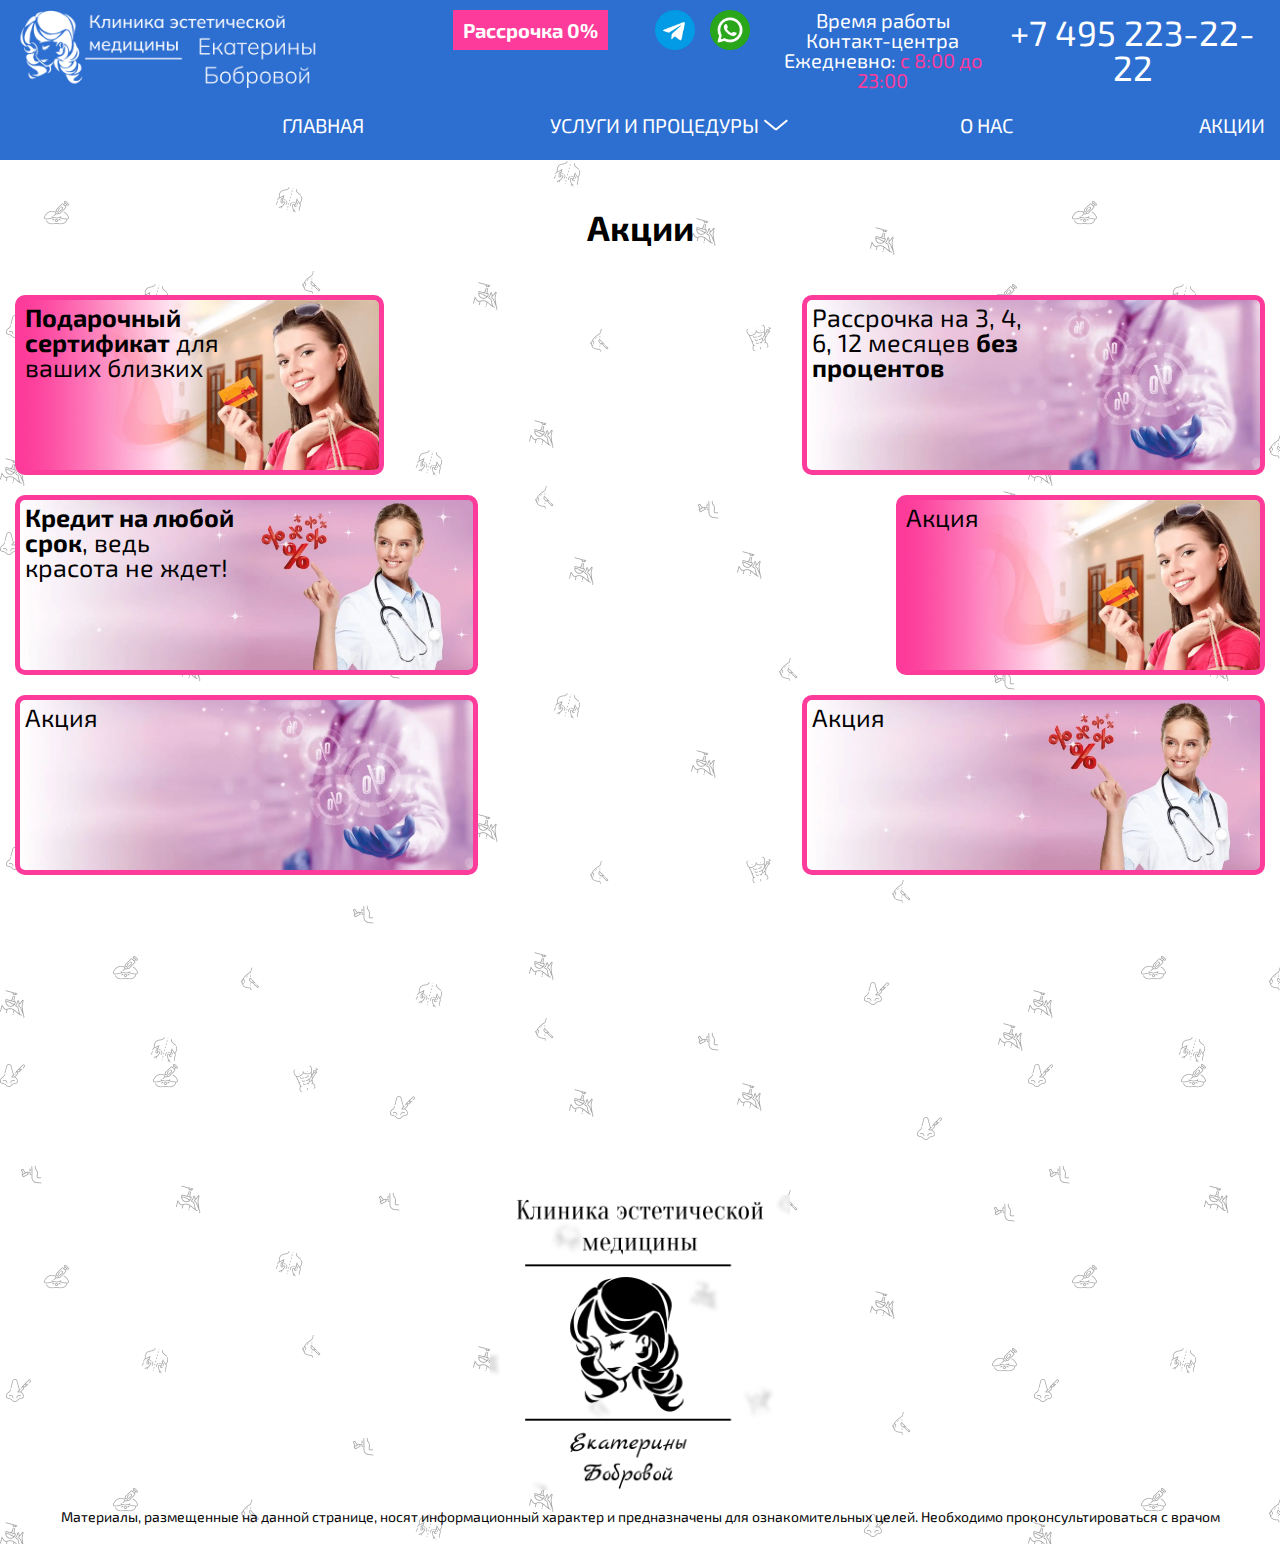
<file: akcii.html>
<!DOCTYPE html>
<html lang="en">

<head>
	<title>Акции</title>
	<meta charset="UTF-8">
	<meta name="format-detection" content="telephone=no">
	<!-- <style>body{opacity: 0;}</style> -->
	<link rel="stylesheet" href="css/style.min.css?_v=20231205203339">
	<link rel="shortcut icon" href="favicon.ico">
	<link rel="preconnect" href="https://fonts.googleapis.com">
	<link rel="preconnect" href="https://fonts.gstatic.com" crossorigin>
	<link href="https://fonts.googleapis.com/css2?family=Exo+2:wght@100;300;400;600;700&display=swap&_v=20231205203339" rel="stylesheet">
	<!-- <meta name="robots" content="noindex, nofollow"> -->
	<meta name="viewport" content="width=device-width, initial-scale=1.0">
</head>

<body>
	<div class="wrapper">
		<header class="header">
			<div class="header__container">
				<div class="header__menu menu">
					<div class="menu__icon__wrapper">
						<button type="button" class="menu__icon icon-menu"><span></span></button>
					</div>
					<nav class="menu__body">
						<div class="header__top">
							<div class="header__logo">
								<a href="logo__block">
									<picture><source srcset="img/logo.webp" type="image/webp"><img src="img/logo.png" alt=""></picture>
								</a>
							</div>
							<div></div>
							<div class="header__btn">
								<a href="#" class="header__btn-item">Рассрочка 0%</a>
							</div>
							<div class="header__links">
								<a href=""><picture><source srcset="img/telegram_2111646.webp" type="image/webp"><img src="img/telegram_2111646.png" alt=""></picture></a>
								<a href=""><picture><source srcset="img/whatsapp_3670051.webp" type="image/webp"><img src="img/whatsapp_3670051.png" alt=""></picture></a>
							</div>
							<div class="header__contact">
								<p class="header__time">Время работы<br> Контакт-центра
									<br>Ежедневно: <span> с 8:00 до 23:00</span>
								</p>
								<a class="header__tel" href="#">+7 495 223-22-22</a>
							</div>

						</div>
						<div class="header__bot">
							<ul class="menu__list">
								<li class="menu__item"><a href="index.html" class="menu__link">Главная</a></li>

								<li class="menu__item">
									<div data-spollers data-spollers="min" class="spollers">
										<div class="spollers__item">
											<button type="button" data-spoller data-spoller-close class="spollers__title">Услуги и
												процедуры</button>
											<div class="spollers__body">
												<ul class="spollers__list">
													<li class="spollers__link"><a class="spollers__link_a" href="hirurgia.html">пластическая
															хирургия</a></li>
													<li class="spollers__link"><a class="spollers__link_a" href="massazhy.html">Массажи
														</a></li>
													<li class="spollers__link"><a class="spollers__link_a" href="kosmetologia.html">Косметология </a></li>
												</ul>

											</div>
										</div>
									</div>
								</li>
								<li class="menu__item"><a href="oNas.html" class="menu__link">О нас</a></li>
								<!-- <li class="menu__item"><a href="pacientam.html" class="menu__link">пациентам</a></li> -->
								<li class="menu__item"><a href="akcii.html" class="menu__link">акции</a></li>
							</ul>
						</div>
					</nav>
				</div>
			</div>

		</header>
		<main class="page">
			<section class="akcii">
				<div class="akcii__container">
					<h2 class="akcii__title title">Акции</h2>
					<div class="akcii__cards">
						<div class="akcii__row">
							<div class="akcii__item">
								<picture><source srcset="img/akcii1.webp" type="image/webp"><img src="img/akcii1.png" alt="Рассрочка"></picture>
								<p><span>Подарочный сертификат</span> для ваших близких</p>
							</div>
							<div class="akcii__item">
								<picture><source srcset="img/akcii2.webp" type="image/webp"><img src="img/akcii2.jpg" alt="Рассрочка"></picture>
								<p>Рассрочка на 3, 4, 6, 12 месяцев <span>без процентов</span></p>
							</div>
							<div class="akcii__item">
								<picture><source srcset="img/akcii3.webp" type="image/webp"><img src="img/akcii3.jpg" alt="Рассрочка"></picture>
								<p><span>Кредит на любой срок</span>, ведь красота не ждет!</p>
							</div>
							<div class="akcii__item">
								<picture><source srcset="img/akcii1.webp" type="image/webp"><img src="img/akcii1.png" alt="Рассрочка"></picture>
								<p>Акция</p>
							</div>
							<div class="akcii__item">
								<picture><source srcset="img/akcii2.webp" type="image/webp"><img src="img/akcii2.jpg" alt="Рассрочка"></picture>
								<p>Акция</p>
							</div>
							<div class="akcii__item">
								<picture><source srcset="img/akcii3.webp" type="image/webp"><img src="img/akcii3.jpg" alt="Рассрочка"></picture>
								<p>Акция</p>
							</div>
						</div>
					</div>
				</div>
			</section>
		</main>
		<footer class="footer">
			<div class="footer__container">
				<div class="footer__block">
					<picture><source srcset="img/logo2.webp" type="image/webp"><img src="img/logo2.png" alt="logo"></picture>
				</div>
				<p>Материалы, размещенные на данной странице, носят информационный характер и предназначены для ознакомительных
					целей. Необходимо проконсультироваться с врачом</p>
			</div>
		</footer>
	</div>
	<!-- Стилі для body -->
	<style>
		.lock body {
			overflow: hidden;
			touch-action: none;
			overscroll-behavior: none;
			transform: translateY(-1000px);
		}

		.loading body {
			opacity: 0;
			visibility: hidden;
		}

		.loaded body {
			transform: translateY(0px);

			transition: all 0.5s ease 0s;
			opacity: 1;
			visibility: visible;
		}
	</style>
	<div id="fls-preloader">
		<!-- Документація: https://template.fls.guru/template-docs/modul-preloader.html -->
		<!-- Стилі для прелоадера -->
		<style>
			* {
				padding: 0px;
				margin: 0px;
				border: 0px;
			}

			*,
			*:before,
			*:after {
				box-sizing: border-box;
			}

			html {
				overflow: hidden;
				touch-action: none;
			}

			body {
				background-image: url("img/bg.png");
				margin: 0;
				padding: 0;
				padding-right: 15px;
			}

			#preloader {
				width: 400px;
				height: 400px;
				position: absolute;
				top: 50%;
				left: 50%;
				transform: translateY(-50%) translateX(-50%);
			}

			#preloader circle.outer {
				fill: transparent;
				stroke: #fd3b9a;
				stroke-dashoffset: 1000;
				stroke-width: 20;
				stroke-dasharray: 1000;
				transform-origin: 50% 50%;
				animation: spin 2s linear forwards infinite;
			}

			@keyframes spin {
				0% {
					stroke-dashoffset: 1000;
					transform: rotate(-90deg);
					stroke-width: 20;
				}

				25% {
					stroke-dashoffset: 800;
					stroke-width: 30;
				}

				80% {
					stroke-dashoffset: 1000;
					transform: rotate(270deg);
					stroke-width: 20;
				}
			}

			#preloader circle.drop {
				fill: #2d6ed1;
				stroke: transparent;
				transform-origin: 50% 50%;
				animation: drop 2s linear forwards infinite;
			}

			@keyframes drop {
				0% {
					transform: translate(0, -150px);
					opacity: 1;
				}

				34% {
					transform: translate(0, 150px);
					opacity: 1;
				}

				70% {
					transform: translate(0, 0);
					opacity: 0;
				}

				100% {
					opacity: 0;
				}
			}
		</style>
		<!-- Скріпт прелоадера -->
		<script>
			function preloader() {
				const preloaderImages = document.querySelector('[data-preloader]') ? document.querySelectorAll('[data-preloader] img') : document.querySelectorAll('img');
				const preloaderContainer = document.querySelector('#fls-preloader');
				if (preloaderImages.length) {
					const preloaderTemplate = `
					<div class="fls-preloader">
						<div class="fls-preloader__body">
							<svg height="400" width="400" id="preloader">
								<g filter="url(#goo)">
									<circle class="outer" cx="200" cy="200" r="150" />
									<circle class="drop" cx="200" cy="200" r="20">
								</g>

								<defs>
									<filter id="goo">
										<feGaussianBlur in="SourceGraphic" stdDeviation="8" result="blur" />
										<feColorMatrix in="blur" mode="matrix" values="1 0 0 0 0  0 1 0 0 0  0 0 1 0 0  0 0 0 18 -7" result="goo" />

									</filter>
								</defs>
								</svg>
						</div>
					</div>`;
					document.querySelector('html').insertAdjacentHTML("beforeend", preloaderTemplate);

					const
						preloader = document.querySelector('.fls-preloader'),
						showPecentLoad = document.querySelector('.fls-preloader__counter'),
						showLineLoad = document.querySelector('.fls-preloader__line span'),
						htmlDocument = document.documentElement;

					let imagesLoadedCount = counter = progress = 0;

					htmlDocument.classList.add('loading');
					htmlDocument.classList.add('lock');

					preloaderImages.forEach(preloaderImage => {
						const imgClone = document.createElement('img');
						if (imgClone) {
							imgClone.onload = imageLoaded;
							imgClone.onerror = imageLoaded;
							preloaderImage.dataset.src ? imgClone.src = preloaderImage.dataset.src : imgClone.src = preloaderImage.src;
						}
					});

					function setValueProgress(progress) {
						showPecentLoad ? showPecentLoad.innerText = `${progress}%` : null;
						showLineLoad ? showLineLoad.style.width = `${progress}%` : null;
					}
					showPecentLoad ? setValueProgress(progress) : null;

					function imageLoaded() {
						imagesLoadedCount++;
						progress = Math.round((100 / preloaderImages.length) * imagesLoadedCount);
						const intervalId = setInterval(() => {
							counter >= progress ? clearInterval(intervalId) : setValueProgress(++counter);
							counter >= 100 ? addLoadedClass() : null;
						}, 10);
					}

					function addLoadedClass() {
						htmlDocument.classList.add('loaded');
						htmlDocument.classList.remove('lock');
						htmlDocument.classList.remove('loading');
						setInterval(() => {
							preloader.remove();
							preloaderContainer.remove();
						}, 500);
					}
				} else {
					preloaderContainer.remove();
				}
			}
			preloader();
		</script>
	</div>
	<script src="js/app.min.js?_v=20231205203339"></script>
</body>

</html>
</file>
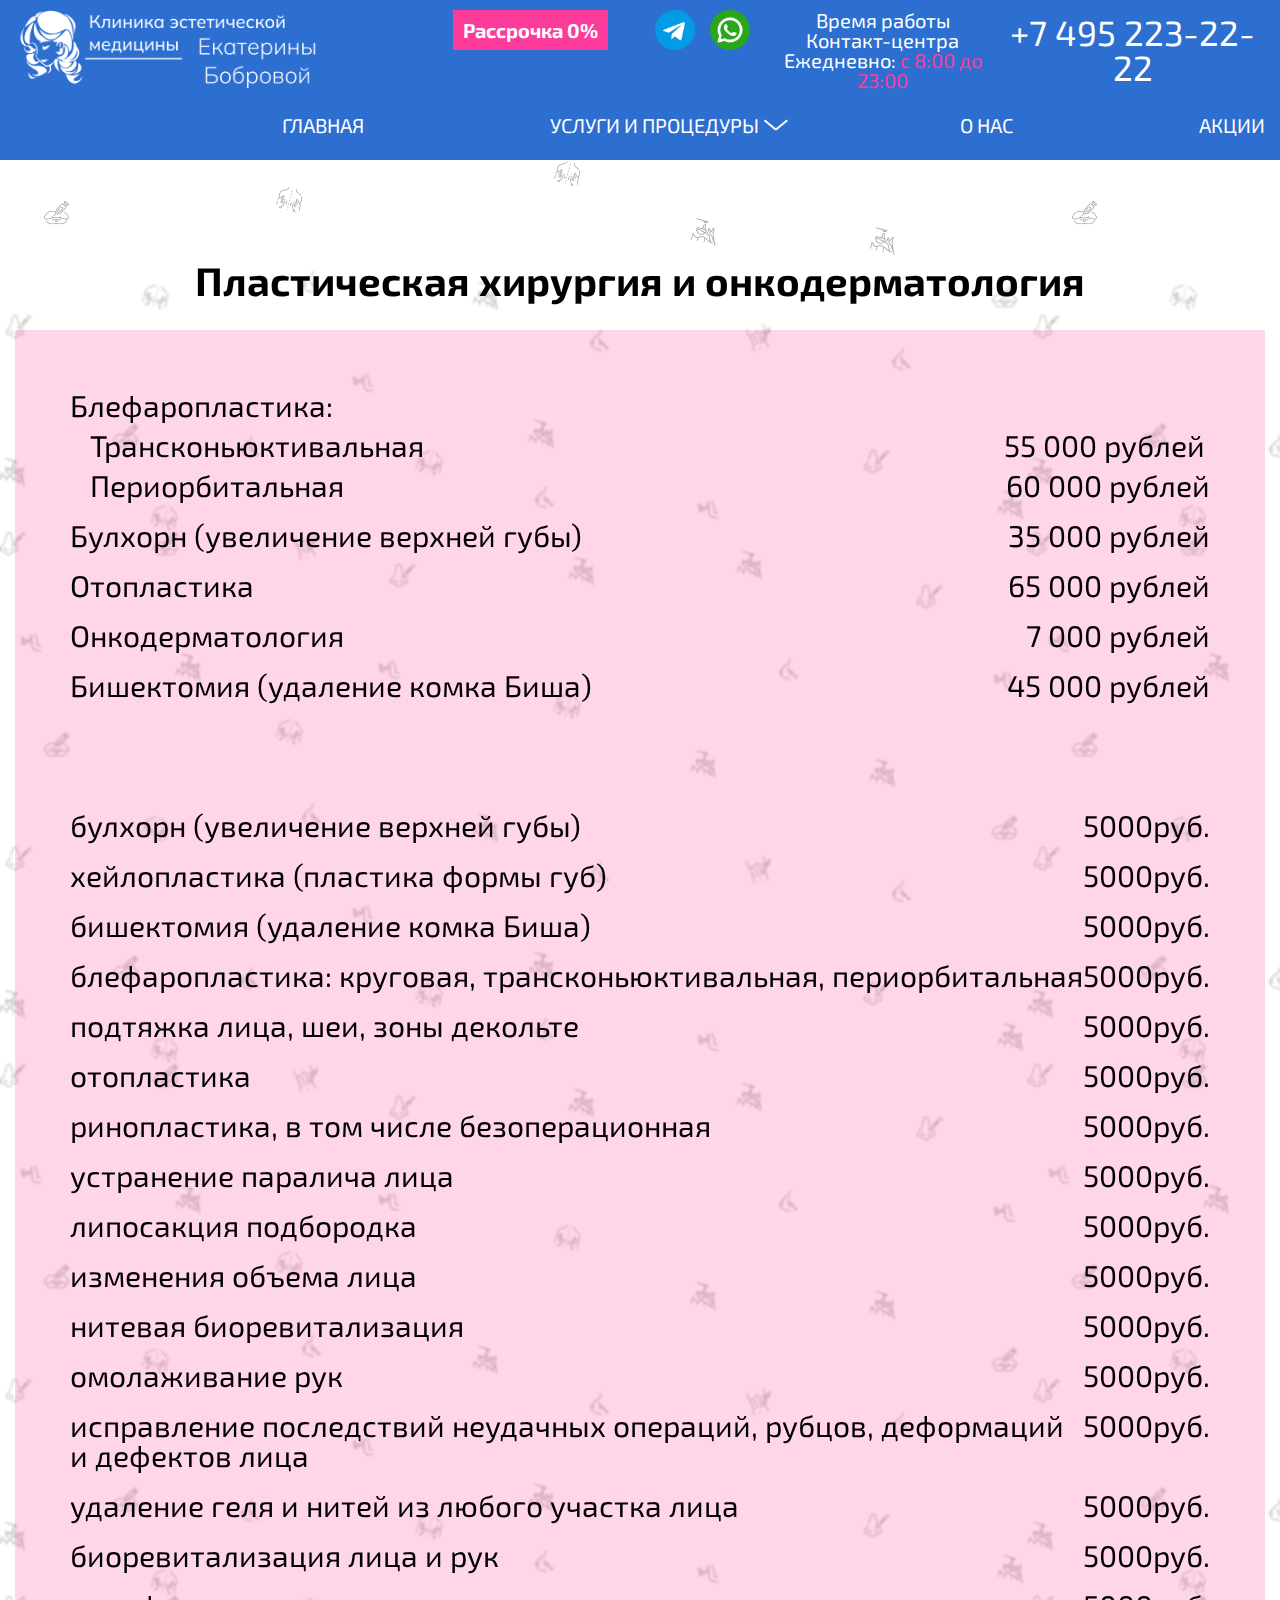
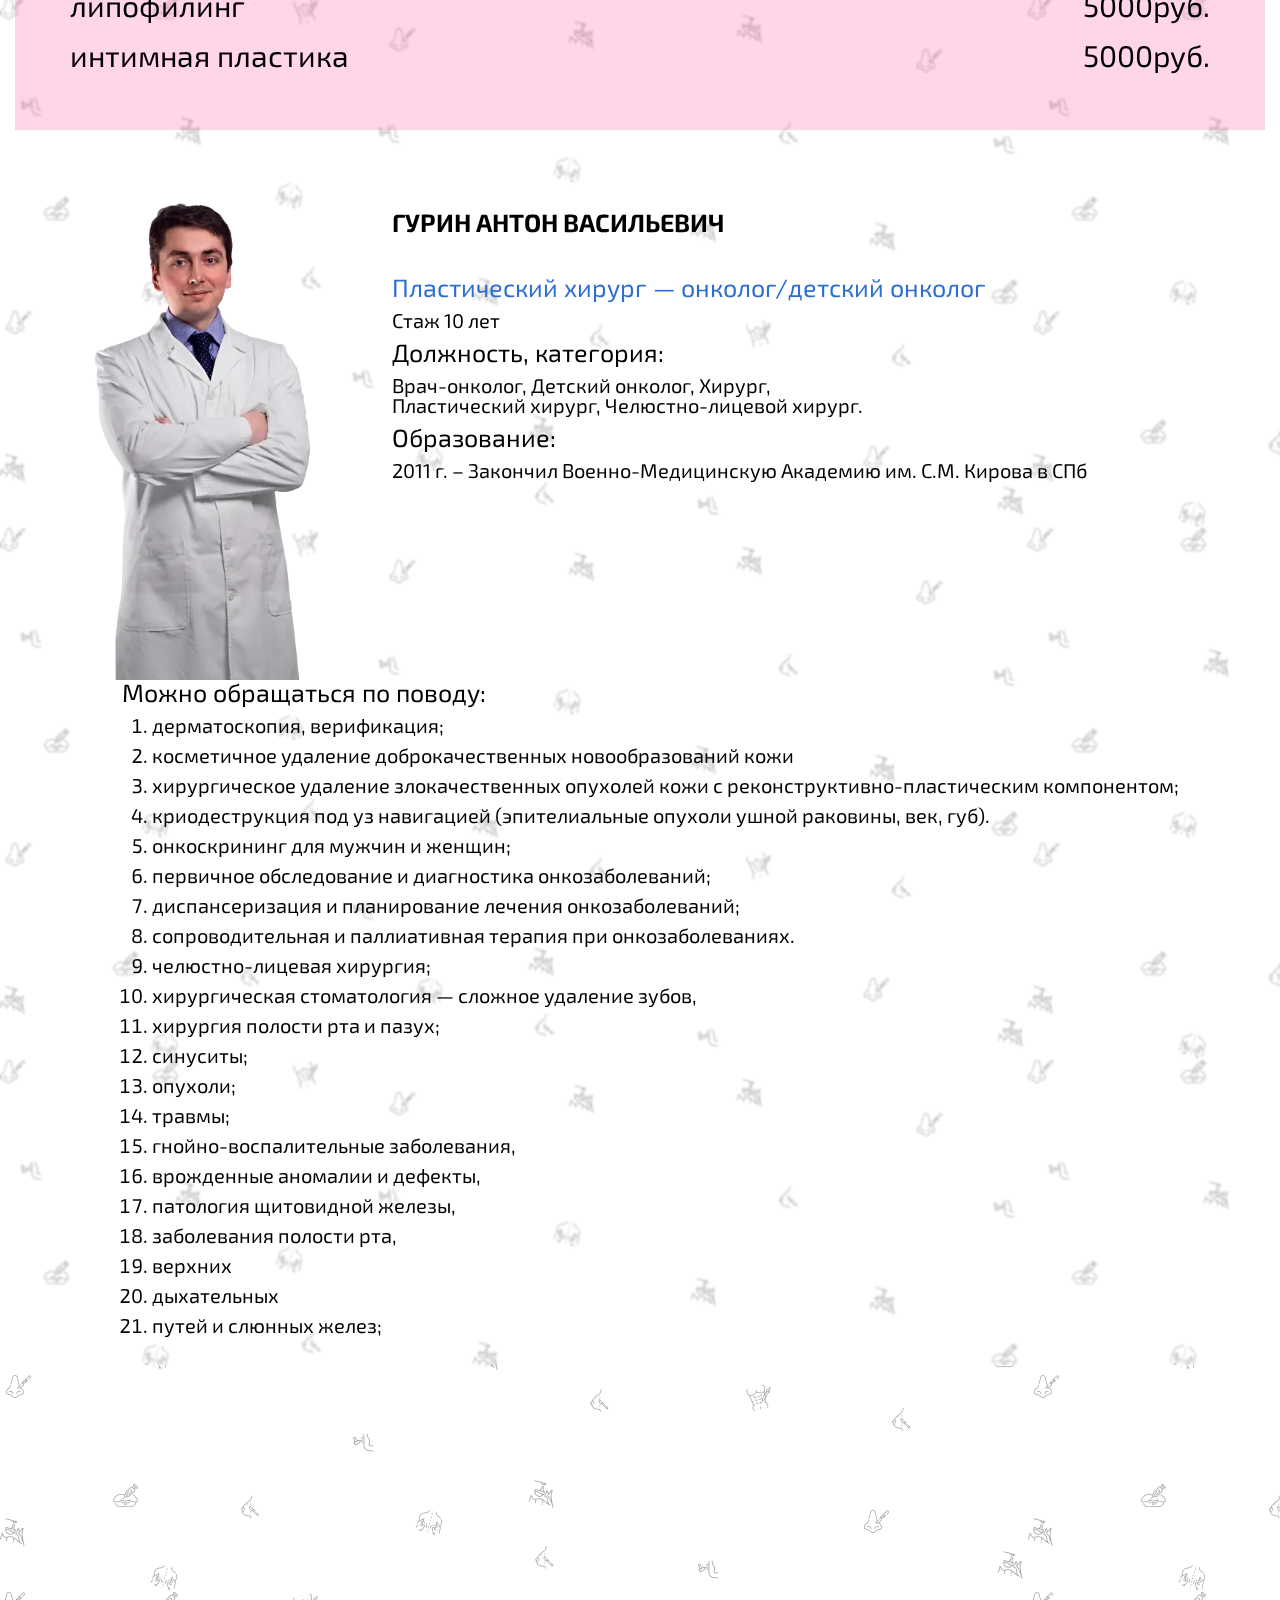
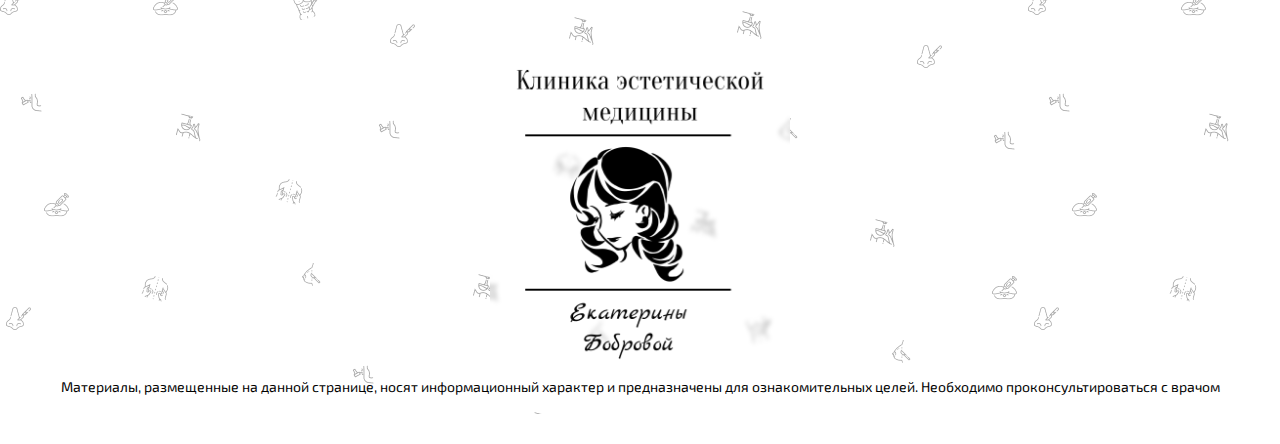
<file: hirurgia.html>
<!DOCTYPE html>
<html lang="en">

<head>
	<title>Пластическая хирургия и онкодерматология</title>
	<meta charset="UTF-8">
	<meta name="format-detection" content="telephone=no">
	<!-- <style>body{opacity: 0;}</style> -->
	<link rel="stylesheet" href="css/style.min.css?_v=20231205203339">
	<link rel="shortcut icon" href="favicon.ico">
	<link rel="preconnect" href="https://fonts.googleapis.com">
	<link rel="preconnect" href="https://fonts.gstatic.com" crossorigin>
	<link href="https://fonts.googleapis.com/css2?family=Exo+2:wght@100;300;400;600;700&display=swap&_v=20231205203339" rel="stylesheet">
	<!-- <meta name="robots" content="noindex, nofollow"> -->
	<meta name="viewport" content="width=device-width, initial-scale=1.0">
</head>

<body>
	<div class="wrapper">
		<header class="header">
			<div class="header__container">
				<div class="header__menu menu">
					<div class="menu__icon__wrapper">
						<button type="button" class="menu__icon icon-menu"><span></span></button>
					</div>
					<nav class="menu__body">
						<div class="header__top">
							<div class="header__logo">
								<a href="logo__block">
									<picture><source srcset="img/logo.webp" type="image/webp"><img src="img/logo.png" alt=""></picture>
								</a>
							</div>
							<div></div>
							<div class="header__btn">
								<a href="#" class="header__btn-item">Рассрочка 0%</a>
							</div>
							<div class="header__links">
								<a href=""><picture><source srcset="img/telegram_2111646.webp" type="image/webp"><img src="img/telegram_2111646.png" alt=""></picture></a>
								<a href=""><picture><source srcset="img/whatsapp_3670051.webp" type="image/webp"><img src="img/whatsapp_3670051.png" alt=""></picture></a>
							</div>
							<div class="header__contact">
								<p class="header__time">Время работы<br> Контакт-центра
									<br>Ежедневно: <span> с 8:00 до 23:00</span>
								</p>
								<a class="header__tel" href="#">+7 495 223-22-22</a>
							</div>

						</div>
						<div class="header__bot">
							<ul class="menu__list">
								<li class="menu__item"><a href="index.html" class="menu__link">Главная</a></li>

								<li class="menu__item">
									<div data-spollers data-spollers="min" class="spollers">
										<div class="spollers__item">
											<button type="button" data-spoller data-spoller-close class="spollers__title">Услуги и
												процедуры</button>
											<div class="spollers__body">
												<ul class="spollers__list">
													<li class="spollers__link"><a class="spollers__link_a" href="hirurgia.html">пластическая
															хирургия</a></li>
													<li class="spollers__link"><a class="spollers__link_a" href="massazhy.html">Массажи
														</a></li>
													<li class="spollers__link"><a class="spollers__link_a" href="kosmetologia.html">Косметология </a></li>
												</ul>

											</div>
										</div>
									</div>
								</li>
								<li class="menu__item"><a href="oNas.html" class="menu__link">О нас</a></li>
								<!-- <li class="menu__item"><a href="pacientam.html" class="menu__link">пациентам</a></li> -->
								<li class="menu__item"><a href="akcii.html" class="menu__link">акции</a></li>
							</ul>
						</div>
					</nav>
				</div>
			</div>

		</header>
		<main class="page">
			<div class="usluga">
				<div class="usluga__container">
					<h2 class="usluga__title title">Пластическая хирургия и онкодерматология</h2>
					<div class="usluga__mainBlock">
						<ol>
							<li>
								<ul>
									Блефаропластика:
									<li>
										<span>Трансконьюктивальная</span>
										<span>55 000 рублей</span>
									</li>
									<li>
										<span>Периорбитальная</span>
										<span>60 000 рублей</span>
									</li>
								</ul>
							</li>

							<li>
								<span>Булхорн (увеличение верхней губы)</span>
								<span>35 000 рублей</span>
							</li>
							<li>
								<span>Отопластика</span>
								<span>65 000 рублей</span>
							</li>
							<li>
								<span>Онкодерматология</span>
								<span>7 000 рублей</span>
							</li>
							<li>
								<span>Бишектомия (удаление комка Биша)</span>
								<span>45 000 рублей</span>
							</li>
							<br><br><br>
							<li>
								<span>булхорн (увеличение верхней губы)</span>
								<span>5000руб.</span>
							</li>
							<li>
								<span>хейлопластика (пластика формы губ)</span>
								<span>5000руб.</span>
							</li>
							<li>
								<span>бишектомия (удаление комка Биша)</span>
								<span>5000руб.</span>
							</li>
							<li>
								<span>блефаропластика: круговая, трансконьюктивальная, периорбитальная</span>
								<span>5000руб.</span>
							</li>
							<li>
								<span>подтяжка лица, шеи, зоны декольте</span>
								<span>5000руб.</span>
							</li>
							<li>
								<span>отопластика</span>
								<span>5000руб.</span>
							</li>
							<li>
								<span>ринопластика, в том числе безоперационная</span>
								<span>5000руб.</span>
							</li>
							<li>
								<span>устранение паралича лица</span>
								<span>5000руб.</span>
							</li>
							<li>
								<span>липосакция подбородка</span>
								<span>5000руб.</span>
							</li>
							<li>
								<span>изменения объема лица</span>
								<span>5000руб.</span>
							</li>
							<li>
								<span>нитевая биоревитализация</span>
								<span>5000руб.</span>
							</li>
							<li>
								<span>омолаживание рук</span>
								<span>5000руб.</span>
							</li>
							<li>
								<span>исправление последствий неудачных операций, рубцов, деформаций и дефектов лица</span>
								<span>5000руб.</span>
							</li>
							<li>
								<span>удаление геля и нитей из любого участка лица</span>
								<span>5000руб.</span>
							</li>
							<li>
								<span>биоревитализация лица и рук</span>
								<span>5000руб.</span>
							</li>
							<li>
								<span>липофилинг</span>
								<span>5000руб.</span>
							</li>
							<li>
								<span>интимная пластика</span>
								<span>5000руб.</span>
							</li>
						</ol>
					</div>
					<div class="usluga__doc">
						<picture><source srcset="img/doc1.webp" type="image/webp"><img src="img/doc1.png" alt=""></picture>

						<div class="doc__body d1">
							<h2>ГУРИН АНТОН ВАСИЛЬЕВИЧ</h2>
							<h3><span>Пластический хирург — онколог/детский онколог</span></h3>
							<p>Стаж 10 лет</p>
							<h3>Должность, категория:</h3>
							<p>Врач-онколог, Детский онколог, Хирург,<br>
								Пластический хирург, Челюстно-лицевой хирург.</p>
							<h3>Образование:</h3>
							<p>2011 г. – Закончил Военно-Медицинскую Академию им. С.М. Кирова в СПб</p>
							<ul class="p123">
								Можно обращаться по поводу:
								<li>дерматоскопия, верификация;</li>
								<li>косметичное удаление доброкачественных новообразований кожи </li>
								<li>хирургическое удаление злокачественных опухолей кожи с реконструктивно-пластическим
									компонентом; </li>
								<li>криодеструкция под уз навигацией (эпителиальные опухоли ушной раковины, век, губ).
								</li>
								<li>онкоскрининг для мужчин и женщин;</li>
								<li>первичное обследование и диагностика онкозаболеваний;</li>
								<li>диспансеризация и планирование лечения онкозаболеваний;</li>
								<li>сопроводительная и паллиативная терапия при онкозаболеваниях.</li>
								<li>челюстно-лицевая хирургия;</li>
								<li>хирургическая стоматология — сложное удаление зубов,</li>
								<li>хирургия полости рта и пазух; </li>
								<li>синуситы; </li>
								<li>опухоли;</li>
								<li>травмы; </li>
								<li> гнойно-воспалительные заболевания,</li>
								<li>врожденные аномалии и дефекты, </li>
								<li> патология щитовидной железы, </li>
								<li> заболевания полости рта, </li>
								<li>верхних</li>
								<li>дыхательных</li>
								<li>путей и слюнных желез;</li>
							</ul>

						</div>


					</div>
				</div>
			</div>
		</main>
		<footer class="footer">
			<div class="footer__container">
				<div class="footer__block">
					<picture><source srcset="img/logo2.webp" type="image/webp"><img src="img/logo2.png" alt="logo"></picture>
				</div>
				<p>Материалы, размещенные на данной странице, носят информационный характер и предназначены для ознакомительных
					целей. Необходимо проконсультироваться с врачом</p>
			</div>
		</footer>
	</div>
	<!-- Стилі для body -->
	<style>
		.lock body {
			overflow: hidden;
			touch-action: none;
			overscroll-behavior: none;
			transform: translateY(-1000px);
		}

		.loading body {
			opacity: 0;
			visibility: hidden;
		}

		.loaded body {
			transform: translateY(0px);

			transition: all 0.5s ease 0s;
			opacity: 1;
			visibility: visible;
		}
	</style>
	<div id="fls-preloader">
		<!-- Документація: https://template.fls.guru/template-docs/modul-preloader.html -->
		<!-- Стилі для прелоадера -->
		<style>
			* {
				padding: 0px;
				margin: 0px;
				border: 0px;
			}

			*,
			*:before,
			*:after {
				box-sizing: border-box;
			}

			html {
				overflow: hidden;
				touch-action: none;
			}

			body {
				background-image: url("img/bg.png");
				margin: 0;
				padding: 0;
				padding-right: 15px;
			}

			#preloader {
				width: 400px;
				height: 400px;
				position: absolute;
				top: 50%;
				left: 50%;
				transform: translateY(-50%) translateX(-50%);
			}

			#preloader circle.outer {
				fill: transparent;
				stroke: #fd3b9a;
				stroke-dashoffset: 1000;
				stroke-width: 20;
				stroke-dasharray: 1000;
				transform-origin: 50% 50%;
				animation: spin 2s linear forwards infinite;
			}

			@keyframes spin {
				0% {
					stroke-dashoffset: 1000;
					transform: rotate(-90deg);
					stroke-width: 20;
				}

				25% {
					stroke-dashoffset: 800;
					stroke-width: 30;
				}

				80% {
					stroke-dashoffset: 1000;
					transform: rotate(270deg);
					stroke-width: 20;
				}
			}

			#preloader circle.drop {
				fill: #2d6ed1;
				stroke: transparent;
				transform-origin: 50% 50%;
				animation: drop 2s linear forwards infinite;
			}

			@keyframes drop {
				0% {
					transform: translate(0, -150px);
					opacity: 1;
				}

				34% {
					transform: translate(0, 150px);
					opacity: 1;
				}

				70% {
					transform: translate(0, 0);
					opacity: 0;
				}

				100% {
					opacity: 0;
				}
			}
		</style>
		<!-- Скріпт прелоадера -->
		<script>
			function preloader() {
				const preloaderImages = document.querySelector('[data-preloader]') ? document.querySelectorAll('[data-preloader] img') : document.querySelectorAll('img');
				const preloaderContainer = document.querySelector('#fls-preloader');
				if (preloaderImages.length) {
					const preloaderTemplate = `
					<div class="fls-preloader">
						<div class="fls-preloader__body">
							<svg height="400" width="400" id="preloader">
								<g filter="url(#goo)">
									<circle class="outer" cx="200" cy="200" r="150" />
									<circle class="drop" cx="200" cy="200" r="20">
								</g>

								<defs>
									<filter id="goo">
										<feGaussianBlur in="SourceGraphic" stdDeviation="8" result="blur" />
										<feColorMatrix in="blur" mode="matrix" values="1 0 0 0 0  0 1 0 0 0  0 0 1 0 0  0 0 0 18 -7" result="goo" />

									</filter>
								</defs>
								</svg>
						</div>
					</div>`;
					document.querySelector('html').insertAdjacentHTML("beforeend", preloaderTemplate);

					const
						preloader = document.querySelector('.fls-preloader'),
						showPecentLoad = document.querySelector('.fls-preloader__counter'),
						showLineLoad = document.querySelector('.fls-preloader__line span'),
						htmlDocument = document.documentElement;

					let imagesLoadedCount = counter = progress = 0;

					htmlDocument.classList.add('loading');
					htmlDocument.classList.add('lock');

					preloaderImages.forEach(preloaderImage => {
						const imgClone = document.createElement('img');
						if (imgClone) {
							imgClone.onload = imageLoaded;
							imgClone.onerror = imageLoaded;
							preloaderImage.dataset.src ? imgClone.src = preloaderImage.dataset.src : imgClone.src = preloaderImage.src;
						}
					});

					function setValueProgress(progress) {
						showPecentLoad ? showPecentLoad.innerText = `${progress}%` : null;
						showLineLoad ? showLineLoad.style.width = `${progress}%` : null;
					}
					showPecentLoad ? setValueProgress(progress) : null;

					function imageLoaded() {
						imagesLoadedCount++;
						progress = Math.round((100 / preloaderImages.length) * imagesLoadedCount);
						const intervalId = setInterval(() => {
							counter >= progress ? clearInterval(intervalId) : setValueProgress(++counter);
							counter >= 100 ? addLoadedClass() : null;
						}, 10);
					}

					function addLoadedClass() {
						htmlDocument.classList.add('loaded');
						htmlDocument.classList.remove('lock');
						htmlDocument.classList.remove('loading');
						setInterval(() => {
							preloader.remove();
							preloaderContainer.remove();
						}, 500);
					}
				} else {
					preloaderContainer.remove();
				}
			}
			preloader();
		</script>
	</div>
	<script src="js/app.min.js?_v=20231205203339"></script>
</body>

</html>
</file>
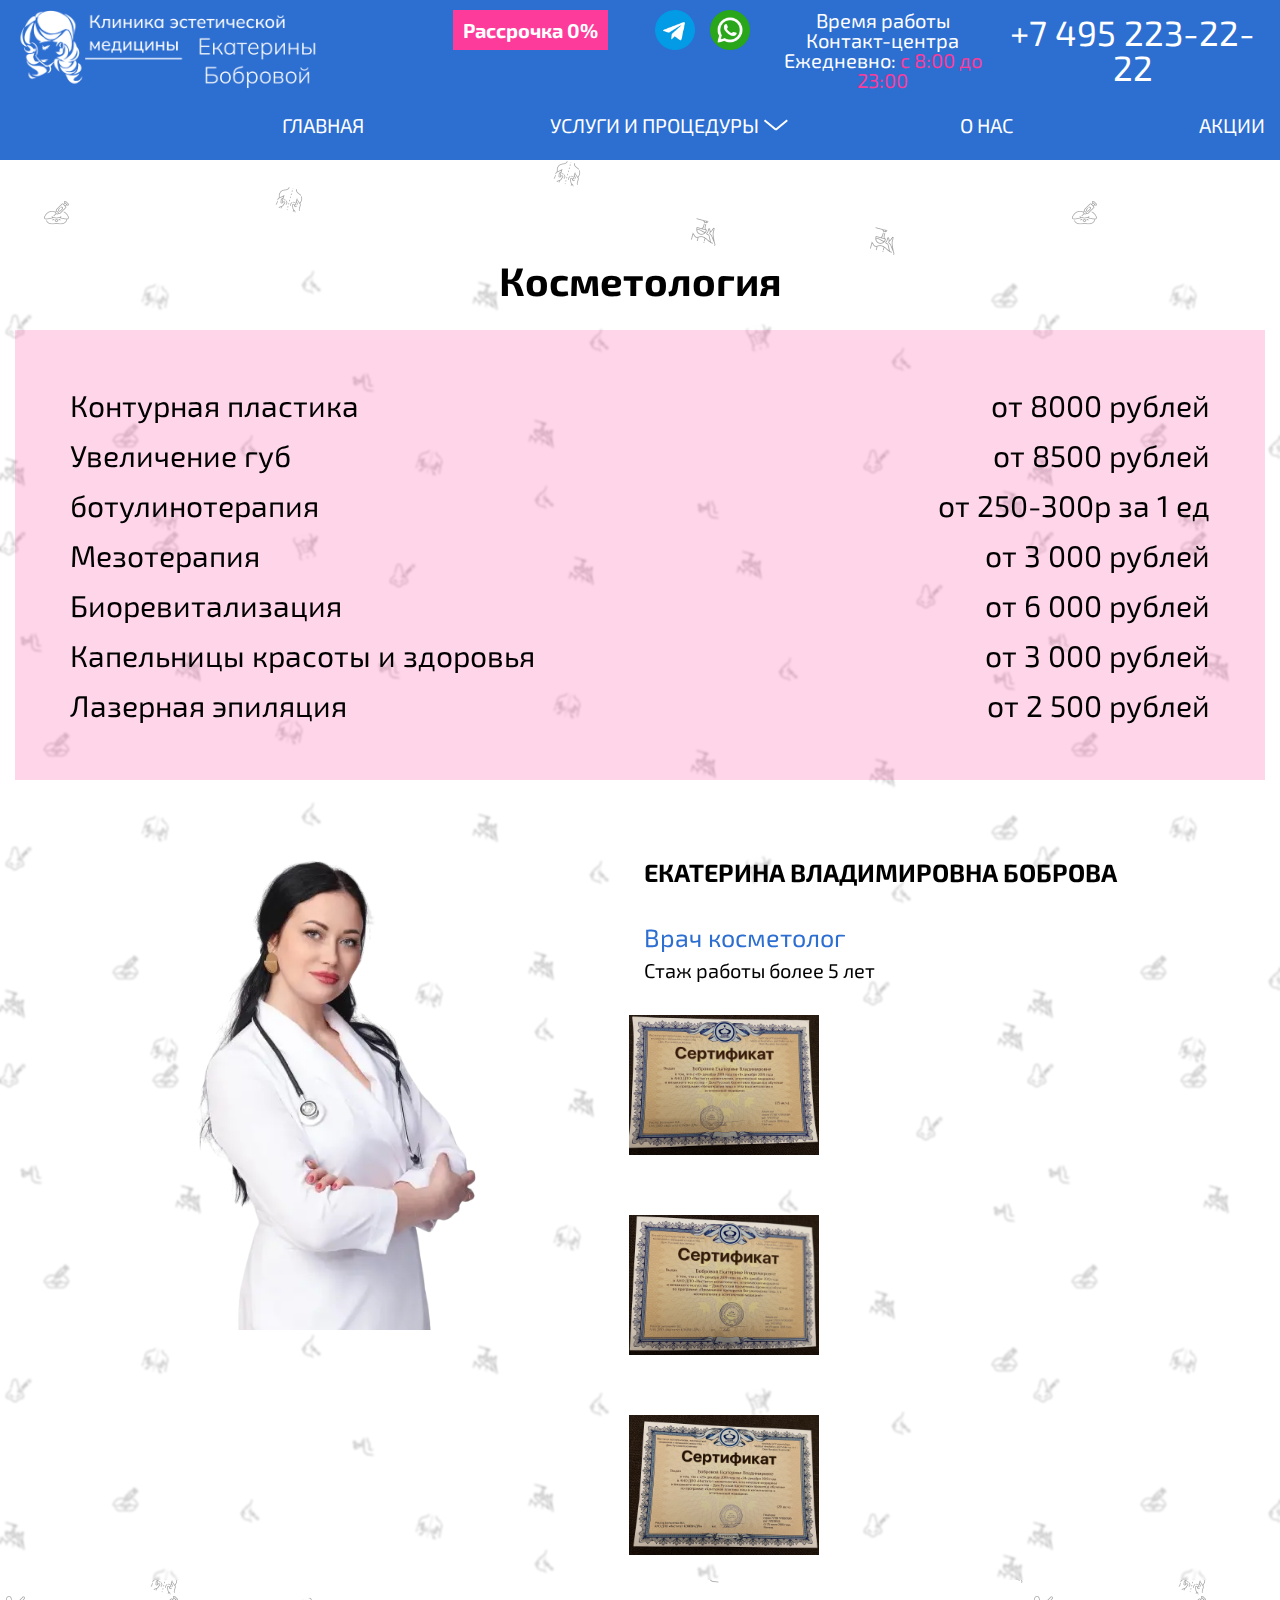
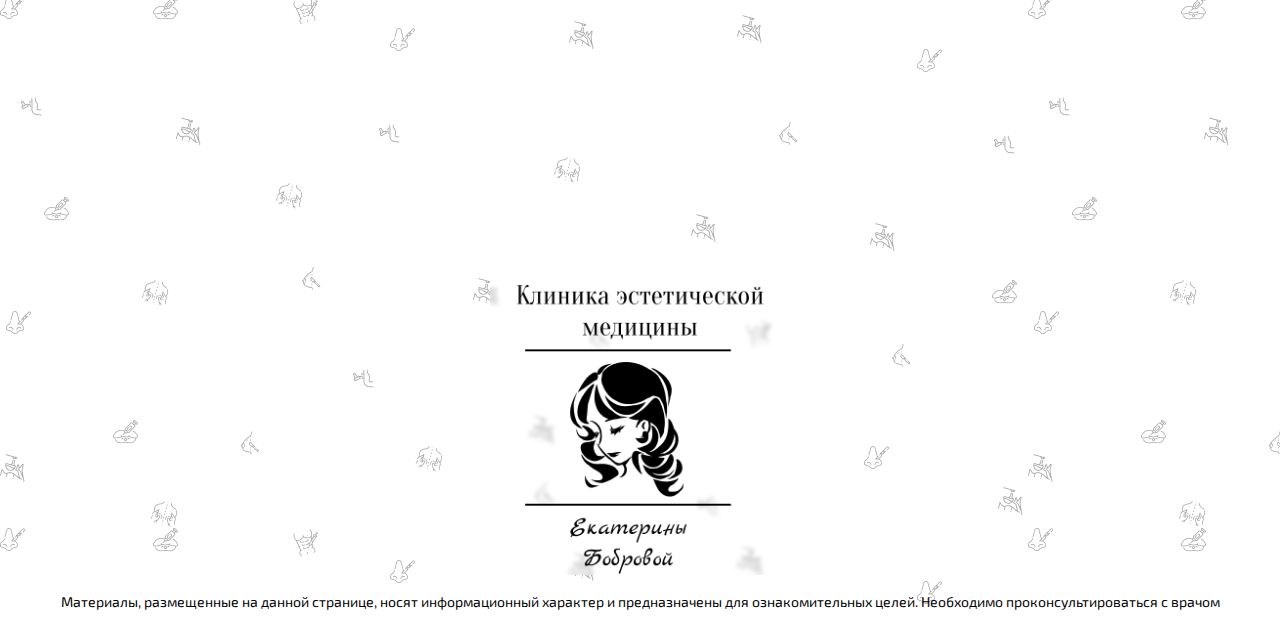
<file: kosmetologia.html>
<!DOCTYPE html>
<html lang="en">

<head>
	<title>Косметология</title>
	<meta charset="UTF-8">
	<meta name="format-detection" content="telephone=no">
	<!-- <style>body{opacity: 0;}</style> -->
	<link rel="stylesheet" href="css/style.min.css?_v=20231205203339">
	<link rel="shortcut icon" href="favicon.ico">
	<link rel="preconnect" href="https://fonts.googleapis.com">
	<link rel="preconnect" href="https://fonts.gstatic.com" crossorigin>
	<link href="https://fonts.googleapis.com/css2?family=Exo+2:wght@100;300;400;600;700&display=swap&_v=20231205203339" rel="stylesheet">
	<!-- <meta name="robots" content="noindex, nofollow"> -->
	<meta name="viewport" content="width=device-width, initial-scale=1.0">
</head>

<body>
	<div class="wrapper">
		<header class="header">
			<div class="header__container">
				<div class="header__menu menu">
					<div class="menu__icon__wrapper">
						<button type="button" class="menu__icon icon-menu"><span></span></button>
					</div>
					<nav class="menu__body">
						<div class="header__top">
							<div class="header__logo">
								<a href="logo__block">
									<picture><source srcset="img/logo.webp" type="image/webp"><img src="img/logo.png" alt=""></picture>
								</a>
							</div>
							<div></div>
							<div class="header__btn">
								<a href="#" class="header__btn-item">Рассрочка 0%</a>
							</div>
							<div class="header__links">
								<a href=""><picture><source srcset="img/telegram_2111646.webp" type="image/webp"><img src="img/telegram_2111646.png" alt=""></picture></a>
								<a href=""><picture><source srcset="img/whatsapp_3670051.webp" type="image/webp"><img src="img/whatsapp_3670051.png" alt=""></picture></a>
							</div>
							<div class="header__contact">
								<p class="header__time">Время работы<br> Контакт-центра
									<br>Ежедневно: <span> с 8:00 до 23:00</span>
								</p>
								<a class="header__tel" href="#">+7 495 223-22-22</a>
							</div>

						</div>
						<div class="header__bot">
							<ul class="menu__list">
								<li class="menu__item"><a href="index.html" class="menu__link">Главная</a></li>

								<li class="menu__item">
									<div data-spollers data-spollers="min" class="spollers">
										<div class="spollers__item">
											<button type="button" data-spoller data-spoller-close class="spollers__title">Услуги и
												процедуры</button>
											<div class="spollers__body">
												<ul class="spollers__list">
													<li class="spollers__link"><a class="spollers__link_a" href="hirurgia.html">пластическая
															хирургия</a></li>
													<li class="spollers__link"><a class="spollers__link_a" href="massazhy.html">Массажи
														</a></li>
													<li class="spollers__link"><a class="spollers__link_a" href="kosmetologia.html">Косметология </a></li>
												</ul>

											</div>
										</div>
									</div>
								</li>
								<li class="menu__item"><a href="oNas.html" class="menu__link">О нас</a></li>
								<!-- <li class="menu__item"><a href="pacientam.html" class="menu__link">пациентам</a></li> -->
								<li class="menu__item"><a href="akcii.html" class="menu__link">акции</a></li>
							</ul>
						</div>
					</nav>
				</div>
			</div>

		</header>
		<main class="page">
			<div class="usluga">
				<div class="usluga__container">
					<h2 class="usluga__title title">Косметология</h2>
					<div class="usluga__mainBlock">
						<ol>
							<li>
								<span>Контурная пластика</span>
								<span>от 8000 рублей</span>
							</li>

							<li>
								<span>Увеличение губ</span>
								<span>от 8500 рублей</span>
							</li>
							<li>
								<span>ботулинотерапия </span>
								<span>от 250-300р за 1 ед</span>
							</li>
							<li>
								<span>Мезотерапия </span>
								<span>от 3 000 рублей</span>
							</li>
							<li>
								<span>Биоревитализация</span>
								<span>от 6 000 рублей</span>
							</li>
							<li>
								<span>Капельницы красоты и здоровья </span>
								<span>от 3 000 рублей</span>
							</li>
							<li>
								<span>Лазерная эпиляция</span>
								<span>от 2 500 рублей</span>
							</li>
						</ol>
					</div>
					<div class="usluga__doc">
						<picture><source srcset="img/doc3.webp" type="image/webp"><img src="img/doc3.png" alt=""></picture>
						<div class="doc__body d3">
							<h2>ЕКАТЕРИНА ВЛАДИМИРОВНА БОБРОВА</h2>
							<h3><span>Врач косметолог</span></h3>
							<p>Стаж работы более 5 лет</p>
							<div class="doc1__row">
								<picture><source srcset="img/doc2Photo/IMG_3132.webp" type="image/webp"><img src="img/doc2Photo/IMG_3132.jpg" alt=""></picture>
								<picture><source srcset="img/doc2Photo/IMG_3135.webp" type="image/webp"><img src="img/doc2Photo/IMG_3135.jpg" alt=""></picture>
								<picture><source srcset="img/doc2Photo/IMG_3136.webp" type="image/webp"><img src="img/doc2Photo/IMG_3136.jpg" alt=""></picture>
							</div>
						</div>

					</div>
				</div>
			</div>
		</main>
		<footer class="footer">
			<div class="footer__container">
				<div class="footer__block">
					<picture><source srcset="img/logo2.webp" type="image/webp"><img src="img/logo2.png" alt="logo"></picture>
				</div>
				<p>Материалы, размещенные на данной странице, носят информационный характер и предназначены для ознакомительных
					целей. Необходимо проконсультироваться с врачом</p>
			</div>
		</footer>
	</div>
	<!-- Стилі для body -->
	<style>
		.lock body {
			overflow: hidden;
			touch-action: none;
			overscroll-behavior: none;
			transform: translateY(-1000px);
		}

		.loading body {
			opacity: 0;
			visibility: hidden;
		}

		.loaded body {
			transform: translateY(0px);

			transition: all 0.5s ease 0s;
			opacity: 1;
			visibility: visible;
		}
	</style>
	<div id="fls-preloader">
		<!-- Документація: https://template.fls.guru/template-docs/modul-preloader.html -->
		<!-- Стилі для прелоадера -->
		<style>
			* {
				padding: 0px;
				margin: 0px;
				border: 0px;
			}

			*,
			*:before,
			*:after {
				box-sizing: border-box;
			}

			html {
				overflow: hidden;
				touch-action: none;
			}

			body {
				background-image: url("img/bg.png");
				margin: 0;
				padding: 0;
				padding-right: 15px;
			}

			#preloader {
				width: 400px;
				height: 400px;
				position: absolute;
				top: 50%;
				left: 50%;
				transform: translateY(-50%) translateX(-50%);
			}

			#preloader circle.outer {
				fill: transparent;
				stroke: #fd3b9a;
				stroke-dashoffset: 1000;
				stroke-width: 20;
				stroke-dasharray: 1000;
				transform-origin: 50% 50%;
				animation: spin 2s linear forwards infinite;
			}

			@keyframes spin {
				0% {
					stroke-dashoffset: 1000;
					transform: rotate(-90deg);
					stroke-width: 20;
				}

				25% {
					stroke-dashoffset: 800;
					stroke-width: 30;
				}

				80% {
					stroke-dashoffset: 1000;
					transform: rotate(270deg);
					stroke-width: 20;
				}
			}

			#preloader circle.drop {
				fill: #2d6ed1;
				stroke: transparent;
				transform-origin: 50% 50%;
				animation: drop 2s linear forwards infinite;
			}

			@keyframes drop {
				0% {
					transform: translate(0, -150px);
					opacity: 1;
				}

				34% {
					transform: translate(0, 150px);
					opacity: 1;
				}

				70% {
					transform: translate(0, 0);
					opacity: 0;
				}

				100% {
					opacity: 0;
				}
			}
		</style>
		<!-- Скріпт прелоадера -->
		<script>
			function preloader() {
				const preloaderImages = document.querySelector('[data-preloader]') ? document.querySelectorAll('[data-preloader] img') : document.querySelectorAll('img');
				const preloaderContainer = document.querySelector('#fls-preloader');
				if (preloaderImages.length) {
					const preloaderTemplate = `
					<div class="fls-preloader">
						<div class="fls-preloader__body">
							<svg height="400" width="400" id="preloader">
								<g filter="url(#goo)">
									<circle class="outer" cx="200" cy="200" r="150" />
									<circle class="drop" cx="200" cy="200" r="20">
								</g>

								<defs>
									<filter id="goo">
										<feGaussianBlur in="SourceGraphic" stdDeviation="8" result="blur" />
										<feColorMatrix in="blur" mode="matrix" values="1 0 0 0 0  0 1 0 0 0  0 0 1 0 0  0 0 0 18 -7" result="goo" />

									</filter>
								</defs>
								</svg>
						</div>
					</div>`;
					document.querySelector('html').insertAdjacentHTML("beforeend", preloaderTemplate);

					const
						preloader = document.querySelector('.fls-preloader'),
						showPecentLoad = document.querySelector('.fls-preloader__counter'),
						showLineLoad = document.querySelector('.fls-preloader__line span'),
						htmlDocument = document.documentElement;

					let imagesLoadedCount = counter = progress = 0;

					htmlDocument.classList.add('loading');
					htmlDocument.classList.add('lock');

					preloaderImages.forEach(preloaderImage => {
						const imgClone = document.createElement('img');
						if (imgClone) {
							imgClone.onload = imageLoaded;
							imgClone.onerror = imageLoaded;
							preloaderImage.dataset.src ? imgClone.src = preloaderImage.dataset.src : imgClone.src = preloaderImage.src;
						}
					});

					function setValueProgress(progress) {
						showPecentLoad ? showPecentLoad.innerText = `${progress}%` : null;
						showLineLoad ? showLineLoad.style.width = `${progress}%` : null;
					}
					showPecentLoad ? setValueProgress(progress) : null;

					function imageLoaded() {
						imagesLoadedCount++;
						progress = Math.round((100 / preloaderImages.length) * imagesLoadedCount);
						const intervalId = setInterval(() => {
							counter >= progress ? clearInterval(intervalId) : setValueProgress(++counter);
							counter >= 100 ? addLoadedClass() : null;
						}, 10);
					}

					function addLoadedClass() {
						htmlDocument.classList.add('loaded');
						htmlDocument.classList.remove('lock');
						htmlDocument.classList.remove('loading');
						setInterval(() => {
							preloader.remove();
							preloaderContainer.remove();
						}, 500);
					}
				} else {
					preloaderContainer.remove();
				}
			}
			preloader();
		</script>
	</div>
	<script src="js/app.min.js?_v=20231205203339"></script>
</body>

</html>
</file>
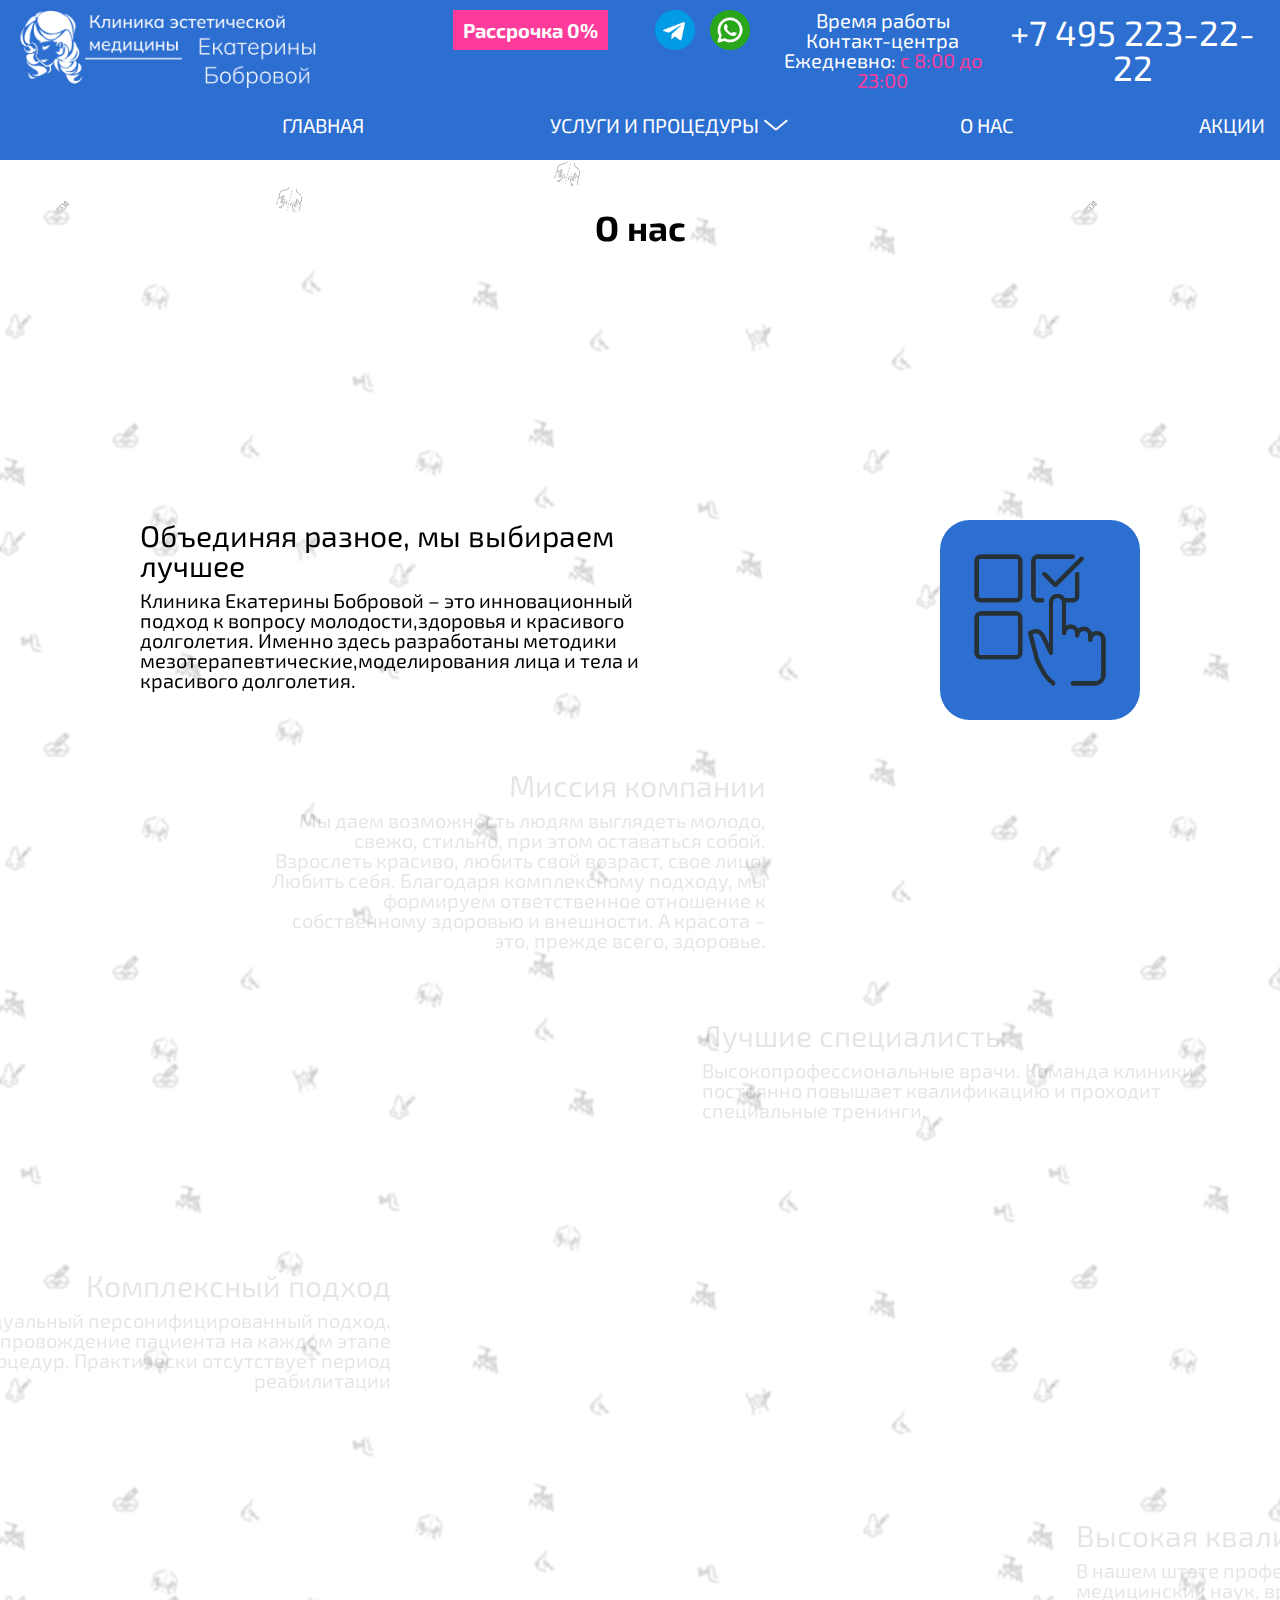
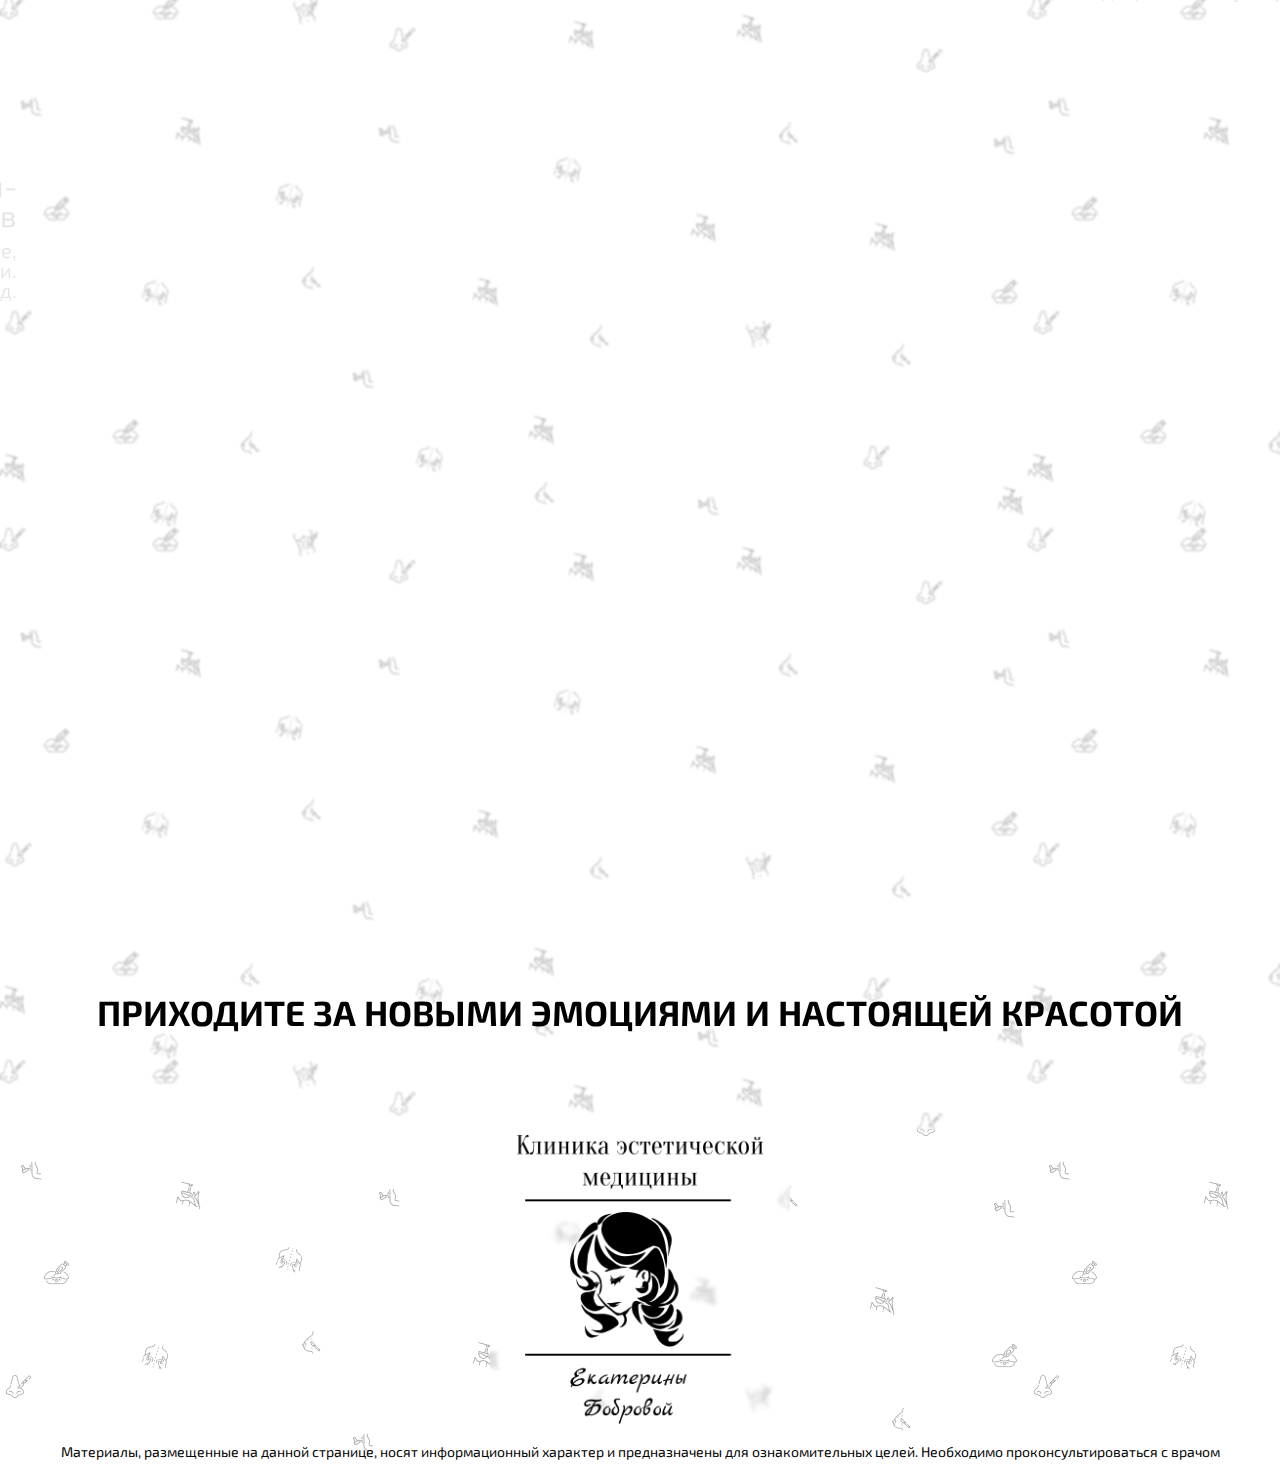
<file: oNas.html>
<!DOCTYPE html>
<html lang="en">

<head>
	<title>О нас</title>
	<meta charset="UTF-8">
	<meta name="format-detection" content="telephone=no">
	<!-- <style>body{opacity: 0;}</style> -->
	<link rel="stylesheet" href="css/style.min.css?_v=20231205203339">
	<link rel="shortcut icon" href="favicon.ico">
	<link rel="preconnect" href="https://fonts.googleapis.com">
	<link rel="preconnect" href="https://fonts.gstatic.com" crossorigin>
	<link href="https://fonts.googleapis.com/css2?family=Exo+2:wght@100;300;400;600;700&display=swap&_v=20231205203339" rel="stylesheet">
	<!-- <meta name="robots" content="noindex, nofollow"> -->
	<meta name="viewport" content="width=device-width, initial-scale=1.0">
</head>

<body>
	<div class="wrapper">
		<header class="header">
			<div class="header__container">
				<div class="header__menu menu">
					<div class="menu__icon__wrapper">
						<button type="button" class="menu__icon icon-menu"><span></span></button>
					</div>
					<nav class="menu__body">
						<div class="header__top">
							<div class="header__logo">
								<a href="logo__block">
									<picture><source srcset="img/logo.webp" type="image/webp"><img src="img/logo.png" alt=""></picture>
								</a>
							</div>
							<div></div>
							<div class="header__btn">
								<a href="#" class="header__btn-item">Рассрочка 0%</a>
							</div>
							<div class="header__links">
								<a href=""><picture><source srcset="img/telegram_2111646.webp" type="image/webp"><img src="img/telegram_2111646.png" alt=""></picture></a>
								<a href=""><picture><source srcset="img/whatsapp_3670051.webp" type="image/webp"><img src="img/whatsapp_3670051.png" alt=""></picture></a>
							</div>
							<div class="header__contact">
								<p class="header__time">Время работы<br> Контакт-центра
									<br>Ежедневно: <span> с 8:00 до 23:00</span>
								</p>
								<a class="header__tel" href="#">+7 495 223-22-22</a>
							</div>

						</div>
						<div class="header__bot">
							<ul class="menu__list">
								<li class="menu__item"><a href="index.html" class="menu__link">Главная</a></li>

								<li class="menu__item">
									<div data-spollers data-spollers="min" class="spollers">
										<div class="spollers__item">
											<button type="button" data-spoller data-spoller-close class="spollers__title">Услуги и
												процедуры</button>
											<div class="spollers__body">
												<ul class="spollers__list">
													<li class="spollers__link"><a class="spollers__link_a" href="hirurgia.html">пластическая
															хирургия</a></li>
													<li class="spollers__link"><a class="spollers__link_a" href="massazhy.html">Массажи
														</a></li>
													<li class="spollers__link"><a class="spollers__link_a" href="kosmetologia.html">Косметология </a></li>
												</ul>

											</div>
										</div>
									</div>
								</li>
								<li class="menu__item"><a href="oNas.html" class="menu__link">О нас</a></li>
								<!-- <li class="menu__item"><a href="pacientam.html" class="menu__link">пациентам</a></li> -->
								<li class="menu__item"><a href="akcii.html" class="menu__link">акции</a></li>
							</ul>
						</div>
					</nav>
				</div>
			</div>

		</header>
		<main class="page">
			<div class="oNas">
				<div class="oNas__container">
					<div class="oNas__title title">О нас</div>
					<div class="oNas__block">
						<div class="oNas__item">
							<div class="oNas__text">
								<h2>Объединяя разное, мы выбираем лучшее</h2>
								<p>Клиника Екатерины Бобровой – это инновационный подход к вопросу молодости,здоровья и
									красивого долголетия. Именно здесь разработаны методики мезотерапевтические,моделирования
									лица и тела и красивого долголетия.</p>
							</div>
							<picture><source srcset="img/oNas1.webp" type="image/webp"><img src="img/oNas1.png" alt=""></picture>
						</div>
						<div data-translated="288" class="oNas__item oNas__item-right ">
							<div class="oNas__text">
								<h2>Миссия компании</h2>
								<p>Мы даем возможность людям выглядеть молодо, свежо, стильно, при этом оставаться собой.
									Взрослеть красиво, любить свой возраст, свое лицо. Любить себя. Благодаря комплексному
									подходу, мы формируем ответственное отношение к собственному здоровью и внешности. А красота
									– это, прежде всего, здоровье.</p>
							</div>
							<picture><source srcset="img/oNas2.webp" type="image/webp"><img src="img/oNas2.png" alt=""></picture>
						</div>
						<div data-translated="-432" class="oNas__item ">
							<div class="oNas__text">
								<h2>Лучшие специалисты</h2>
								<p>Высокопрофессиональные врачи. Команда клиники постоянно повышает квалификацию и проходит
									специальные тренинги.</p>
							</div>
							<picture><source srcset="img/oNas3.webp" type="image/webp"><img src="img/oNas3.png" alt=""></picture>
						</div>
						<div data-translated="576" class="oNas__item oNas__item-right ">
							<div class="oNas__text">
								<h2>Комплексный подход</h2>
								<p>Индивидуальный персонифицированный подход. Сопровождение пациента на каждом этапе процедур.
									Практически отсутствует период реабилитации</p>
							</div>
							<picture><source srcset="img/oNas4.webp" type="image/webp"><img src="img/oNas4.png" alt=""></picture>
						</div>
						<div data-translated="-720" class="oNas__item ">
							<div class="oNas__text">
								<h2>Высокая квалификация врачей</h2>
								<p>В нашем штате профессора, доктора и кандидаты медицинских наук, врачи специалисты.</p>
							</div>
							<picture><source srcset="img/oNas5.webp" type="image/webp"><img src="img/oNas5.png" alt=""></picture>
						</div>
						<div data-translated="864" class="oNas__item oNas__item-right ">
							<div class="oNas__text">
								<h2>Авторские разработки врачей-косметологов</h2>
								<p>Выполняем авторские и редкие, узкоспециализированные процедуры и операции. Индивидуальный
									подход. </p>
							</div>
							<picture><source srcset="img/oNas6.webp" type="image/webp"><img src="img/oNas6.png" alt=""></picture>
						</div>
						<div data-translated="-1008" class="oNas__item ">
							<div class="oNas__text">
								<h2>Научная база</h2>
								<p>Публикуем свои исследования, являемся спикерами медицинских конференций. Ведём совместные
									разработки с мировыми брендами.</p>
							</div>
							<picture><source srcset="img/oNas7.webp" type="image/webp"><img src="img/oNas7.png" alt=""></picture>
						</div>
						<div data-translated="1154" class="oNas__item oNas__item-right">
							<div class="oNas__text">
								<h2>Работаем с лучшими</h2>
								<p>Клинике доверяют звезды шоу-бизнеса и другие медийные личности. Те, кто обратился к нам один
									раз, становятся постоянными пациентами и долгожданными гостями.</p>
							</div>
							<picture><source srcset="img/oNas8.webp" type="image/webp"><img src="img/oNas8.png" alt=""></picture>
						</div>
					</div>
					<h2 class="oNas__subTitle title">ПРИХОДИТЕ ЗА НОВЫМИ ЭМОЦИЯМИ И НАСТОЯЩЕЙ КРАСОТОЙ</h2>
				</div>
			</div>
		</main>
		<footer class="footer">
			<div class="footer__container">
				<div class="footer__block">
					<picture><source srcset="img/logo2.webp" type="image/webp"><img src="img/logo2.png" alt="logo"></picture>
				</div>
				<p>Материалы, размещенные на данной странице, носят информационный характер и предназначены для ознакомительных
					целей. Необходимо проконсультироваться с врачом</p>
			</div>
		</footer>
	</div>
	<!-- Стилі для body -->
	<style>
		.lock body {
			overflow: hidden;
			touch-action: none;
			overscroll-behavior: none;
			transform: translateY(-1000px);
		}

		.loading body {
			opacity: 0;
			visibility: hidden;
		}

		.loaded body {
			transform: translateY(0px);

			transition: all 0.5s ease 0s;
			opacity: 1;
			visibility: visible;
		}
	</style>
	<div id="fls-preloader">
		<!-- Документація: https://template.fls.guru/template-docs/modul-preloader.html -->
		<!-- Стилі для прелоадера -->
		<style>
			* {
				padding: 0px;
				margin: 0px;
				border: 0px;
			}

			*,
			*:before,
			*:after {
				box-sizing: border-box;
			}

			html {
				overflow: hidden;
				touch-action: none;
			}

			body {
				background-image: url("img/bg.png");
				margin: 0;
				padding: 0;
				padding-right: 15px;
			}

			#preloader {
				width: 400px;
				height: 400px;
				position: absolute;
				top: 50%;
				left: 50%;
				transform: translateY(-50%) translateX(-50%);
			}

			#preloader circle.outer {
				fill: transparent;
				stroke: #fd3b9a;
				stroke-dashoffset: 1000;
				stroke-width: 20;
				stroke-dasharray: 1000;
				transform-origin: 50% 50%;
				animation: spin 2s linear forwards infinite;
			}

			@keyframes spin {
				0% {
					stroke-dashoffset: 1000;
					transform: rotate(-90deg);
					stroke-width: 20;
				}

				25% {
					stroke-dashoffset: 800;
					stroke-width: 30;
				}

				80% {
					stroke-dashoffset: 1000;
					transform: rotate(270deg);
					stroke-width: 20;
				}
			}

			#preloader circle.drop {
				fill: #2d6ed1;
				stroke: transparent;
				transform-origin: 50% 50%;
				animation: drop 2s linear forwards infinite;
			}

			@keyframes drop {
				0% {
					transform: translate(0, -150px);
					opacity: 1;
				}

				34% {
					transform: translate(0, 150px);
					opacity: 1;
				}

				70% {
					transform: translate(0, 0);
					opacity: 0;
				}

				100% {
					opacity: 0;
				}
			}
		</style>
		<!-- Скріпт прелоадера -->
		<script>
			function preloader() {
				const preloaderImages = document.querySelector('[data-preloader]') ? document.querySelectorAll('[data-preloader] img') : document.querySelectorAll('img');
				const preloaderContainer = document.querySelector('#fls-preloader');
				if (preloaderImages.length) {
					const preloaderTemplate = `
					<div class="fls-preloader">
						<div class="fls-preloader__body">
							<svg height="400" width="400" id="preloader">
								<g filter="url(#goo)">
									<circle class="outer" cx="200" cy="200" r="150" />
									<circle class="drop" cx="200" cy="200" r="20">
								</g>

								<defs>
									<filter id="goo">
										<feGaussianBlur in="SourceGraphic" stdDeviation="8" result="blur" />
										<feColorMatrix in="blur" mode="matrix" values="1 0 0 0 0  0 1 0 0 0  0 0 1 0 0  0 0 0 18 -7" result="goo" />

									</filter>
								</defs>
								</svg>
						</div>
					</div>`;
					document.querySelector('html').insertAdjacentHTML("beforeend", preloaderTemplate);

					const
						preloader = document.querySelector('.fls-preloader'),
						showPecentLoad = document.querySelector('.fls-preloader__counter'),
						showLineLoad = document.querySelector('.fls-preloader__line span'),
						htmlDocument = document.documentElement;

					let imagesLoadedCount = counter = progress = 0;

					htmlDocument.classList.add('loading');
					htmlDocument.classList.add('lock');

					preloaderImages.forEach(preloaderImage => {
						const imgClone = document.createElement('img');
						if (imgClone) {
							imgClone.onload = imageLoaded;
							imgClone.onerror = imageLoaded;
							preloaderImage.dataset.src ? imgClone.src = preloaderImage.dataset.src : imgClone.src = preloaderImage.src;
						}
					});

					function setValueProgress(progress) {
						showPecentLoad ? showPecentLoad.innerText = `${progress}%` : null;
						showLineLoad ? showLineLoad.style.width = `${progress}%` : null;
					}
					showPecentLoad ? setValueProgress(progress) : null;

					function imageLoaded() {
						imagesLoadedCount++;
						progress = Math.round((100 / preloaderImages.length) * imagesLoadedCount);
						const intervalId = setInterval(() => {
							counter >= progress ? clearInterval(intervalId) : setValueProgress(++counter);
							counter >= 100 ? addLoadedClass() : null;
						}, 10);
					}

					function addLoadedClass() {
						htmlDocument.classList.add('loaded');
						htmlDocument.classList.remove('lock');
						htmlDocument.classList.remove('loading');
						setInterval(() => {
							preloader.remove();
							preloaderContainer.remove();
						}, 500);
					}
				} else {
					preloaderContainer.remove();
				}
			}
			preloader();
		</script>
	</div>
	<script src="js/app.min.js?_v=20231205203339"></script>
</body>

</html>
</file>
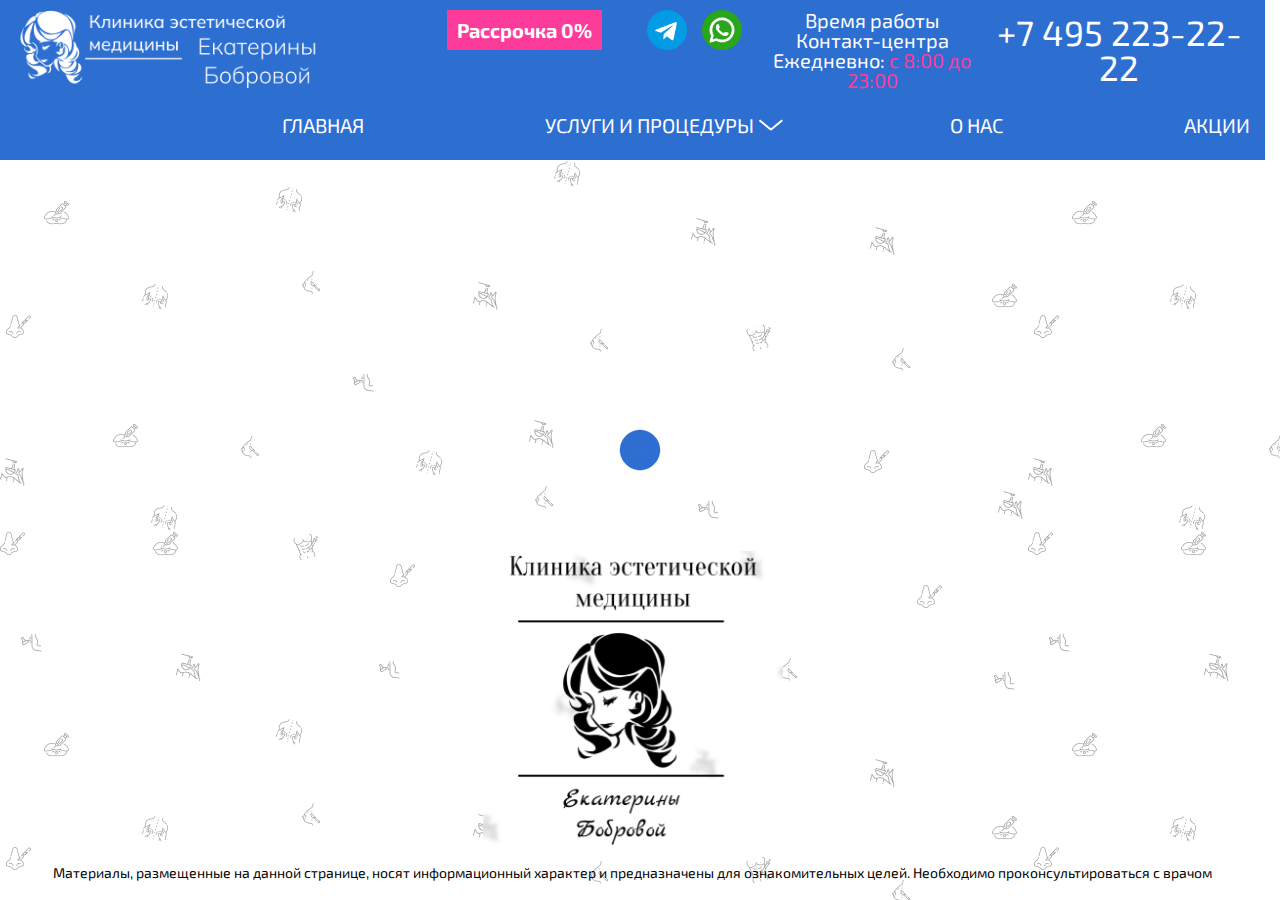
<file: pacientam.html>
<!DOCTYPE html>
<html lang="en">

<head>
	<title>Пациентам</title>
	<meta charset="UTF-8">
	<meta name="format-detection" content="telephone=no">
	<!-- <style>body{opacity: 0;}</style> -->
	<link rel="stylesheet" href="css/style.min.css?_v=20231205203339">
	<link rel="shortcut icon" href="favicon.ico">
	<link rel="preconnect" href="https://fonts.googleapis.com">
	<link rel="preconnect" href="https://fonts.gstatic.com" crossorigin>
	<link href="https://fonts.googleapis.com/css2?family=Exo+2:wght@100;300;400;600;700&display=swap&_v=20231205203339" rel="stylesheet">
	<!-- <meta name="robots" content="noindex, nofollow"> -->
	<meta name="viewport" content="width=device-width, initial-scale=1.0">
</head>

<body>
	<div class="wrapper">
		<header class="header">
			<div class="header__container">
				<div class="header__menu menu">
					<div class="menu__icon__wrapper">
						<button type="button" class="menu__icon icon-menu"><span></span></button>
					</div>
					<nav class="menu__body">
						<div class="header__top">
							<div class="header__logo">
								<a href="logo__block">
									<picture><source srcset="img/logo.webp" type="image/webp"><img src="img/logo.png" alt=""></picture>
								</a>
							</div>
							<div></div>
							<div class="header__btn">
								<a href="#" class="header__btn-item">Рассрочка 0%</a>
							</div>
							<div class="header__links">
								<a href=""><picture><source srcset="img/telegram_2111646.webp" type="image/webp"><img src="img/telegram_2111646.png" alt=""></picture></a>
								<a href=""><picture><source srcset="img/whatsapp_3670051.webp" type="image/webp"><img src="img/whatsapp_3670051.png" alt=""></picture></a>
							</div>
							<div class="header__contact">
								<p class="header__time">Время работы<br> Контакт-центра
									<br>Ежедневно: <span> с 8:00 до 23:00</span>
								</p>
								<a class="header__tel" href="#">+7 495 223-22-22</a>
							</div>

						</div>
						<div class="header__bot">
							<ul class="menu__list">
								<li class="menu__item"><a href="index.html" class="menu__link">Главная</a></li>

								<li class="menu__item">
									<div data-spollers data-spollers="min" class="spollers">
										<div class="spollers__item">
											<button type="button" data-spoller data-spoller-close class="spollers__title">Услуги и
												процедуры</button>
											<div class="spollers__body">
												<ul class="spollers__list">
													<li class="spollers__link"><a class="spollers__link_a" href="hirurgia.html">пластическая
															хирургия</a></li>
													<li class="spollers__link"><a class="spollers__link_a" href="massazhy.html">Массажи
														</a></li>
													<li class="spollers__link"><a class="spollers__link_a" href="kosmetologia.html">Косметология </a></li>
												</ul>

											</div>
										</div>
									</div>
								</li>
								<li class="menu__item"><a href="oNas.html" class="menu__link">О нас</a></li>
								<!-- <li class="menu__item"><a href="pacientam.html" class="menu__link">пациентам</a></li> -->
								<li class="menu__item"><a href="akcii.html" class="menu__link">акции</a></li>
							</ul>
						</div>
					</nav>
				</div>
			</div>

		</header>
		<main class="page">

		</main>
		<footer class="footer">
			<div class="footer__container">
				<div class="footer__block">
					<picture><source srcset="img/logo2.webp" type="image/webp"><img src="img/logo2.png" alt="logo"></picture>
				</div>
				<p>Материалы, размещенные на данной странице, носят информационный характер и предназначены для ознакомительных
					целей. Необходимо проконсультироваться с врачом</p>
			</div>
		</footer>
	</div>
	<!-- Стилі для body -->
	<style>
		.lock body {
			overflow: hidden;
			touch-action: none;
			overscroll-behavior: none;
			transform: translateY(-1000px);
		}

		.loading body {
			opacity: 0;
			visibility: hidden;
		}

		.loaded body {
			transform: translateY(0px);

			transition: all 0.5s ease 0s;
			opacity: 1;
			visibility: visible;
		}
	</style>
	<div id="fls-preloader">
		<!-- Документація: https://template.fls.guru/template-docs/modul-preloader.html -->
		<!-- Стилі для прелоадера -->
		<style>
			* {
				padding: 0px;
				margin: 0px;
				border: 0px;
			}

			*,
			*:before,
			*:after {
				box-sizing: border-box;
			}

			html {
				overflow: hidden;
				touch-action: none;
			}

			body {
				background-image: url("img/bg.png");
				margin: 0;
				padding: 0;
				padding-right: 15px;
			}

			#preloader {
				width: 400px;
				height: 400px;
				position: absolute;
				top: 50%;
				left: 50%;
				transform: translateY(-50%) translateX(-50%);
			}

			#preloader circle.outer {
				fill: transparent;
				stroke: #fd3b9a;
				stroke-dashoffset: 1000;
				stroke-width: 20;
				stroke-dasharray: 1000;
				transform-origin: 50% 50%;
				animation: spin 2s linear forwards infinite;
			}

			@keyframes spin {
				0% {
					stroke-dashoffset: 1000;
					transform: rotate(-90deg);
					stroke-width: 20;
				}

				25% {
					stroke-dashoffset: 800;
					stroke-width: 30;
				}

				80% {
					stroke-dashoffset: 1000;
					transform: rotate(270deg);
					stroke-width: 20;
				}
			}

			#preloader circle.drop {
				fill: #2d6ed1;
				stroke: transparent;
				transform-origin: 50% 50%;
				animation: drop 2s linear forwards infinite;
			}

			@keyframes drop {
				0% {
					transform: translate(0, -150px);
					opacity: 1;
				}

				34% {
					transform: translate(0, 150px);
					opacity: 1;
				}

				70% {
					transform: translate(0, 0);
					opacity: 0;
				}

				100% {
					opacity: 0;
				}
			}
		</style>
		<!-- Скріпт прелоадера -->
		<script>
			function preloader() {
				const preloaderImages = document.querySelector('[data-preloader]') ? document.querySelectorAll('[data-preloader] img') : document.querySelectorAll('img');
				const preloaderContainer = document.querySelector('#fls-preloader');
				if (preloaderImages.length) {
					const preloaderTemplate = `
					<div class="fls-preloader">
						<div class="fls-preloader__body">
							<svg height="400" width="400" id="preloader">
								<g filter="url(#goo)">
									<circle class="outer" cx="200" cy="200" r="150" />
									<circle class="drop" cx="200" cy="200" r="20">
								</g>

								<defs>
									<filter id="goo">
										<feGaussianBlur in="SourceGraphic" stdDeviation="8" result="blur" />
										<feColorMatrix in="blur" mode="matrix" values="1 0 0 0 0  0 1 0 0 0  0 0 1 0 0  0 0 0 18 -7" result="goo" />

									</filter>
								</defs>
								</svg>
						</div>
					</div>`;
					document.querySelector('html').insertAdjacentHTML("beforeend", preloaderTemplate);

					const
						preloader = document.querySelector('.fls-preloader'),
						showPecentLoad = document.querySelector('.fls-preloader__counter'),
						showLineLoad = document.querySelector('.fls-preloader__line span'),
						htmlDocument = document.documentElement;

					let imagesLoadedCount = counter = progress = 0;

					htmlDocument.classList.add('loading');
					htmlDocument.classList.add('lock');

					preloaderImages.forEach(preloaderImage => {
						const imgClone = document.createElement('img');
						if (imgClone) {
							imgClone.onload = imageLoaded;
							imgClone.onerror = imageLoaded;
							preloaderImage.dataset.src ? imgClone.src = preloaderImage.dataset.src : imgClone.src = preloaderImage.src;
						}
					});

					function setValueProgress(progress) {
						showPecentLoad ? showPecentLoad.innerText = `${progress}%` : null;
						showLineLoad ? showLineLoad.style.width = `${progress}%` : null;
					}
					showPecentLoad ? setValueProgress(progress) : null;

					function imageLoaded() {
						imagesLoadedCount++;
						progress = Math.round((100 / preloaderImages.length) * imagesLoadedCount);
						const intervalId = setInterval(() => {
							counter >= progress ? clearInterval(intervalId) : setValueProgress(++counter);
							counter >= 100 ? addLoadedClass() : null;
						}, 10);
					}

					function addLoadedClass() {
						htmlDocument.classList.add('loaded');
						htmlDocument.classList.remove('lock');
						htmlDocument.classList.remove('loading');
						setInterval(() => {
							preloader.remove();
							preloaderContainer.remove();
						}, 500);
					}
				} else {
					preloaderContainer.remove();
				}
			}
			preloader();
		</script>
	</div>
	<script src="js/app.min.js?_v=20231205203339"></script>
</body>

</html>
</file>
<file: css/style.min.css>
@charset "UTF-8";@font-face{font-family:Sverdlovsk;font-display:swap;src:url(../fonts/Sverdlovsk.woff2) format("woff2"),url(../fonts/Sverdlovsk.woff) format("woff");font-weight:400;font-style:normal}:root{--blue:#2d6ed1;--pink:#fd3b9a;--blue2:#1b437d}*{padding:0;margin:0;border:0}*,:after,:before{-webkit-box-sizing:border-box;box-sizing:border-box}body,html{height:100%;min-width:320px}body{color:#000;line-height:1;font-family:"Exo 2";font-size:.875rem;-ms-text-size-adjust:100%;-moz-text-size-adjust:100%;-webkit-text-size-adjust:100%;-webkit-font-smoothing:antialiased;-moz-osx-font-smoothing:grayscale}button,input,textarea{font-family:"Exo 2";font-size:inherit;line-height:inherit}button{cursor:pointer;color:inherit;background-color:transparent}a{color:inherit;text-decoration:none}ul li{list-style:none}img{vertical-align:top}h1,h2,h3,h4,h5,h6{font-weight:inherit;font-size:inherit}.lock body{overflow:hidden;-ms-touch-action:none;touch-action:none;-ms-scroll-chaining:none;overscroll-behavior:none}.wrapper{min-height:100%;display:-webkit-box;display:-ms-flexbox;display:flex;-webkit-box-orient:vertical;-webkit-box-direction:normal;-ms-flex-direction:column;flex-direction:column;overflow:hidden}@supports (overflow:clip){.wrapper{overflow:clip}}.wrapper>main{-webkit-box-flex:1;-ms-flex:1 1 auto;flex:1 1 auto}.wrapper>*{min-width:0}[class*=__container]{max-width:87.5rem;margin:0 auto;padding:0 .9375rem}.spollers{display:-ms-grid;display:grid;gap:15px}.spollers__item{font-size:1.25rem}.spollers__title{text-transform:uppercase;text-align:left;width:100%;cursor:default;border-radius:.3125rem;padding-right:15px;position:relative}.spollers__title:hover{color:#1b437d}._spoller-init .spollers__title{cursor:pointer}._spoller-init .spollers__title::after,._spoller-init .spollers__title::before{content:"";position:absolute;right:-15px;top:50%;background-color:#fff;height:2px;width:15px;-webkit-transition:-webkit-transform .5s ease 0s;transition:-webkit-transform .5s ease 0s;transition:transform .5s ease 0s;transition:transform .5s ease 0s,-webkit-transform .5s ease 0s}._spoller-init .spollers__title::after:hover,._spoller-init .spollers__title::before:hover{background-color:#1b437d}._spoller-init .spollers__title::before{-webkit-transform:translate(-75%,-50%) rotate(40deg);-ms-transform:translate(-75%,-50%) rotate(40deg);transform:translate(-75%,-50%) rotate(40deg)}._spoller-init .spollers__title::after{-webkit-transform:translate(0,-50%) rotate(-40deg);-ms-transform:translate(0,-50%) rotate(-40deg);transform:translate(0,-50%) rotate(-40deg)}._spoller-init .spollers__title._spoller-active::before{-webkit-transform:translateX(-75%) rotate(-40deg);-ms-transform:translateX(-75%) rotate(-40deg);transform:translateX(-75%) rotate(-40deg)}._spoller-init .spollers__title._spoller-active::after{-webkit-transform:rotate(40deg);-ms-transform:rotate(40deg);transform:rotate(40deg)}.spollers__body{height:200px}.spollers__list{height:100%;display:-webkit-box;display:-ms-flexbox;display:flex;-webkit-box-orient:vertical;-webkit-box-direction:normal;-ms-flex-direction:column;flex-direction:column;-webkit-box-pack:space-evenly;-ms-flex-pack:space-evenly;justify-content:space-evenly}.spollers__link{padding:10px;background:#fd3b9a;position:relative}.spollers__link .spollers__link_a:before{content:"";position:absolute;top:0;left:0;width:100%;height:100%}.spollers__link:hover{background:#fff;color:#000}.tabs__navigation{background:#fff;display:-webkit-box;display:-ms-flexbox;display:flex}.tabs__title{border:1px solid #eee;padding:.625rem .9375rem;border-radius:.3125rem}.tabs__title._tab-active{color:#fff;background:#2d6ed1}.tabs__content{border:1px solid #eee;padding:.625rem .9375rem}.tabs__body img{height:500px}.tabs__body ul{padding-left:30px}.tabs__body li{list-style:disc;font-size:23px;text-transform:capitalize;padding:5px 0}[class*=-ibg]{position:relative}[class*=-ibg] img{position:absolute;width:100%;height:100%;top:0;left:0;-o-object-fit:cover;object-fit:cover}[class*=-ibg_contain] img{-o-object-fit:contain;object-fit:contain}.title{font-weight:700;text-align:center;padding-bottom:30px;font-size:35px}.header{padding-top:10px;font-family:"Exo 2",sans-serif;background:#2d6ed1;color:#fff;font-size:20px}.header__top{display:-ms-grid;display:grid;-ms-grid-rows:1fr;-ms-grid-columns:35% 15% 10% 40%;grid-template:1fr/35% 15% 10% 40%}.header__time{text-align:center}.header__time span{color:#fd3b9a}.header__btn{display:-webkit-box;display:-ms-flexbox;display:flex;-webkit-box-align:start;-ms-flex-align:start;align-items:start}.header__btn-item{padding:10px;font-size:20px;font-weight:700;background:#fd3b9a}.header__btn-item:hover{background:rgba(253,59,153,.831372549)}.header__contact{display:-webkit-box;display:-ms-flexbox;display:flex;-webkit-box-align:center;-ms-flex-align:center;align-items:center}.header__tel{text-align:center;font-size:35px}.header__tel:hover{-webkit-transition:.2s;transition:.2s;color:#fd3b9a}.header__logo{position:absolute}.header__logo img{width:350px}.header__logo img:hover{-webkit-transition:.2s;transition:.2s;-webkit-transform:scale(1.2);-ms-transform:scale(1.2);transform:scale(1.2)}.header__logo img:not(:hover){-webkit-transition:.2s;transition:.2s}.header__links{display:-webkit-box;display:-ms-flexbox;display:flex;-webkit-box-align:start;-ms-flex-align:start;align-items:start;-webkit-box-pack:space-evenly;-ms-flex-pack:space-evenly;justify-content:space-evenly}.header__links img{width:40px}.header__links img:hover{-webkit-filter:brightness(90%);filter:brightness(90%)}.header__bot{text-transform:uppercase}.menu__list{padding:25px 0;display:-webkit-box;display:-ms-flexbox;display:flex;text-align:left;-webkit-box-align:start;-ms-flex-align:start;align-items:start;-webkit-box-pack:justify;-ms-flex-pack:justify;justify-content:space-between}.menu__item{display:-webkit-box;display:-ms-flexbox;display:flex;-webkit-box-align:center;-ms-flex-align:center;align-items:center;-webkit-box-pack:center;-ms-flex-pack:center;justify-content:center}.menu__link:hover{color:#1b437d}._active{display:block}.menu__icon__wrapper{position:absolute;right:15px;top:15px}.icon-menu{display:none}.footer .footer__block{display:-webkit-box;display:-ms-flexbox;display:flex;-webkit-box-pack:center;-ms-flex-pack:center;justify-content:center}.footer .footer__block img{-webkit-backdrop-filter:blur(2px);backdrop-filter:blur(2px);width:300px}.footer p{text-align:center;padding:20px 0}.no-webp body{background-image:url(../img/bg.png)}button{font-family:"Exo 2"}.first__row{display:-webkit-box;display:-ms-flexbox;display:flex;-ms-flex-pack:distribute;justify-content:space-around}.first__left{max-width:500px;display:-webkit-box;display:-ms-flexbox;display:flex;-webkit-box-align:center;-ms-flex-align:center;align-items:center;-webkit-box-pack:space-evenly;-ms-flex-pack:space-evenly;justify-content:space-evenly;-webkit-box-orient:vertical;-webkit-box-direction:normal;-ms-flex-direction:column;flex-direction:column}.first__title{-webkit-backdrop-filter:blur(1px);backdrop-filter:blur(1px);line-height:130%;text-align:center;text-transform:uppercase;font-size:40px}.first__title span{color:#fd3b9a}.first__button{background:#fd3b9a;padding:30px;font-size:30px;color:#fff;text-transform:uppercase;-webkit-animation:breth 2s;animation:breth 2s}.first__button:hover{-webkit-transition:.2s;transition:.2s;background:#2d6ed1}.first__right{position:relative}.first__img{padding-top:30px;width:500px}.links__block{width:100%;height:100%;position:absolute;right:50%;top:50%;-webkit-transform:translate(50%,-50%);-ms-transform:translate(50%,-50%);transform:translate(50%,-50%)}.first__row{width:100%;height:100%;position:relative}.first__link{background:#2d6ed1;padding:35px;font-size:20px;color:#fff;border-radius:300px;position:absolute}.first__link:hover{-webkit-transition:.2s;transition:.2s;background:#fd3b9a}.first__link1{left:-50px;bottom:100px}.first__link2{left:10px;bottom:0}.first__link3{right:-110px;bottom:100px}.first__link4{right:10px;bottom:0}.first__link5{left:10px;bottom:0}.uslugi{padding:100px 0}.uslugi__container{-webkit-backdrop-filter:blur(1px);backdrop-filter:blur(1px)}.tabs__navigation{font-size:25px}.tabs__body img{height:500px}.tabs__body ul{padding-left:30px}.tabs__body li{list-style:disc;font-size:23px;text-transform:capitalize;padding:5px 0}.tabs__row{background:#fff;display:-webkit-box;display:-ms-flexbox;display:flex;-webkit-box-align:center;-ms-flex-align:center;align-items:center;-webkit-box-pack:justify;-ms-flex-pack:justify;justify-content:space-between}.why{background:rgba(253,59,153,.6039215686);padding-bottom:100px;color:#fff;opacity:0;-webkit-transform:translateX(-100px);-ms-transform:translateX(-100px);transform:translateX(-100px);-webkit-transition:.5s;transition:.5s}._watcher-view{-webkit-transition:.5s;transition:.5s;-webkit-transform:translateX(0);-ms-transform:translateX(0);transform:translateX(0);opacity:1}.why__title{padding-top:50px}.why__row{display:-webkit-box;display:-ms-flexbox;display:flex;-webkit-box-pack:space-evenly;-ms-flex-pack:space-evenly;justify-content:space-evenly}.why__item{-webkit-box-flex:1;-ms-flex:1 0 25%;flex:1 0 25%;text-align:center}.why__item p{padding-top:20px;font-size:25px}.why__item img{border-radius:10px;height:200px}.doctors{padding:80px 0}.doctors__container{background:rgba(45,111,209,.4039215686);-webkit-backdrop-filter:blur(1px);backdrop-filter:blur(1px)}.doctors__title{padding-top:20px}.doc .doc__navigation{font-size:25px;display:-webkit-box;display:-ms-flexbox;display:flex;-webkit-box-pack:space-evenly;-ms-flex-pack:space-evenly;justify-content:space-evenly}.doc .doc__navigation img{width:200px}.doc .doc__title{-webkit-box-flex:1;-ms-flex:1 0 33%;flex:1 0 33%;text-transform:uppercase;background:rgba(45,111,209,.4039215686);border:3px solid rgba(238,238,238,.5137254902);padding:15px;border-radius:.3125rem;display:-webkit-box;display:-ms-flexbox;display:flex;-webkit-box-orient:vertical;-webkit-box-direction:reverse;-ms-flex-direction:column-reverse;flex-direction:column-reverse;-webkit-box-pack:justify;-ms-flex-pack:justify;justify-content:space-between;-webkit-box-align:center;-ms-flex-align:center;align-items:center;height:450px}.doc .doc__content{padding:.625rem .9375rem}.doc ._tab-active{color:#fff;background:#2d6ed1}.doc__body span{color:#2d6ed1}.doc__body h2{padding:30px 0;font-size:25px;font-weight:700}.doc__body h3{padding:10px 0;font-size:25px}.doc__body p{font-size:20px}.doc__body ul{padding:30px;font-size:25px}.doc__body ul li{list-style:decimal;margin-left:30px;padding-top:10px;font-size:20px}.doc2__row a img{padding-right:10px;padding-top:10px;width:150px;height:150px}.doc1__row img{padding-right:10px;padding-top:10px;width:150px;height:150px;-webkit-transform:rotate(-90deg);-ms-transform:rotate(-90deg);transform:rotate(-90deg)}.works{background:rgba(45,111,209,.3176470588);padding:20px 0;margin-bottom:150px}.works__slider{height:300px}.works__slide img{padding:20px;max-height:250px}.usluga{padding-top:100px;padding-bottom:300px}.usluga__container{-webkit-backdrop-filter:blur(1px);backdrop-filter:blur(1px)}.usluga__title{font-size:40px}.usluga__mainBlock{cursor:default;padding:50px;background:rgba(253,59,153,.2156862745)}.usluga__mainBlock ol{width:100%;text-align:center;display:-webkit-box;display:-ms-flexbox;display:flex;-webkit-box-orient:vertical;-webkit-box-direction:normal;-ms-flex-direction:column;flex-direction:column;font-size:30px}.usluga__mainBlock ol li{text-align:left;display:-webkit-box;display:-ms-flexbox;display:flex;-webkit-box-pack:justify;-ms-flex-pack:justify;justify-content:space-between;padding:10px 5px}.usluga__mainBlock ol li:hover{background:rgba(253,59,153,.2156862745)}.usluga__mainBlock ol li:has(ol){background:rgba(253,59,153,.2156862745)}.usluga__mainBlock ol ul{width:100%}.usluga__mainBlock ol ul li{padding-left:20px}.usluga__mainBlock ol ul li:last-child{padding:0;padding-left:20px}.usluga__doc{padding-top:50px;display:-webkit-box;display:-ms-flexbox;display:flex;-webkit-box-pack:space-evenly;-ms-flex-pack:space-evenly;justify-content:space-evenly}.usluga__doc img{height:500px}.usluga__doc .doc1__row{display:-webkit-box;display:-ms-flexbox;display:flex;-webkit-box-orient:vertical;-webkit-box-direction:normal;-ms-flex-direction:column;flex-direction:column}.usluga__doc .doc1__row img{height:200px}.usluga__doc .p123{padding-top:200px;margin-left:-300px}.usluga__doc .m123{padding-top:300px;margin-left:-300px}.usluga__doc .k12{margin-left:10px}.oNas{padding-top:50px}.oNas__container{-webkit-backdrop-filter:blur(1px);backdrop-filter:blur(1px)}.oNas__title{padding-bottom:250px}.oNas__item{padding:25px 0;margin:0 auto;max-width:1000px;display:-webkit-box;display:-ms-flexbox;display:flex;-webkit-box-pack:justify;-ms-flex-pack:justify;justify-content:space-between}.oNas__item img{width:200px;padding:30px;background:#2d6ed1;border-radius:30px}.oNas__item h2{font-size:30px;padding-bottom:10px}.oNas__item p{font-size:20px}@-webkit-keyframes highlightText{0%{text-shadow:0 0 5px #5899fa}100%{text-shadow:none}}@keyframes highlightText{0%{text-shadow:0 0 5px #5899fa}100%{text-shadow:none}}@-webkit-keyframes highlight{0%{-webkit-box-shadow:0 0 10px 10px #5899fa;box-shadow:0 0 10px 10px #5899fa}100%{-webkit-box-shadow:none;box-shadow:none}}@keyframes highlight{0%{-webkit-box-shadow:0 0 10px 10px #5899fa;box-shadow:0 0 10px 10px #5899fa}100%{-webkit-box-shadow:none;box-shadow:none}}._scrolled h2{-webkit-animation:highlightText 2s ease-out;animation:highlightText 2s ease-out}._scrolled p{-webkit-animation:highlightText 2s ease-out;animation:highlightText 2s ease-out}._scrolled img{-webkit-animation:highlight 2s ease-out;animation:highlight 2s ease-out}.oNas__text{max-width:500px}.oNas__item-right{-webkit-box-orient:horizontal;-webkit-box-direction:reverse;-ms-flex-direction:row-reverse;flex-direction:row-reverse;text-align:right}.oNas__subTitle{padding:100px 0}.akcii__title{padding:50px 0}.akcii__cards{padding-bottom:300px}.akcii__row{display:-webkit-box;display:-ms-flexbox;display:flex;-ms-flex-wrap:wrap;flex-wrap:wrap;-webkit-box-pack:justify;-ms-flex-pack:justify;justify-content:space-between;-webkit-box-align:center;-ms-flex-align:center;align-items:center}.akcii__item{border:5px solid #fd3b9a;background:#fd3b9a;position:relative;border-radius:10px;margin-bottom:20px}.akcii__item img{border-radius:5px;max-height:170px}.akcii__item p{font-size:25px;position:absolute;top:0;left:0;max-width:220px;padding:5px}.akcii__item p span{font-weight:700}@font-face{font-family:swiper-icons;src:url("data:application/font-woff;charset=utf-8;base64, [base64]//wADZ2x5ZgAAAywAAADMAAAD2MHtryVoZWFkAAABbAAAADAAAAA2E2+eoWhoZWEAAAGcAAAAHwAAACQC9gDzaG10eAAAAigAAAAZAAAArgJkABFsb2NhAAAC0AAAAFoAAABaFQAUGG1heHAAAAG8AAAAHwAAACAAcABAbmFtZQAAA/gAAAE5AAACXvFdBwlwb3N0AAAFNAAAAGIAAACE5s74hXjaY2BkYGAAYpf5Hu/j+W2+MnAzMYDAzaX6QjD6/4//Bxj5GA8AuRwMYGkAPywL13jaY2BkYGA88P8Agx4j+/8fQDYfA1AEBWgDAIB2BOoAeNpjYGRgYNBh4GdgYgABEMnIABJzYNADCQAACWgAsQB42mNgYfzCOIGBlYGB0YcxjYGBwR1Kf2WQZGhhYGBiYGVmgAFGBiQQkOaawtDAoMBQxXjg/wEGPcYDDA4wNUA2CCgwsAAAO4EL6gAAeNpj2M0gyAACqxgGNWBkZ2D4/wMA+xkDdgAAAHjaY2BgYGaAYBkGRgYQiAHyGMF8FgYHIM3DwMHABGQrMOgyWDLEM1T9/w8UBfEMgLzE////P/5//f/V/xv+r4eaAAeMbAxwIUYmIMHEgKYAYjUcsDAwsLKxc3BycfPw8jEQA/[base64]/uznmfPFBNODM2K7MTQ45YEAZqGP81AmGGcF3iPqOop0r1SPTaTbVkfUe4HXj97wYE+yNwWYxwWu4v1ugWHgo3S1XdZEVqWM7ET0cfnLGxWfkgR42o2PvWrDMBSFj/IHLaF0zKjRgdiVMwScNRAoWUoH78Y2icB/yIY09An6AH2Bdu/UB+yxopYshQiEvnvu0dURgDt8QeC8PDw7Fpji3fEA4z/PEJ6YOB5hKh4dj3EvXhxPqH/SKUY3rJ7srZ4FZnh1PMAtPhwP6fl2PMJMPDgeQ4rY8YT6Gzao0eAEA409DuggmTnFnOcSCiEiLMgxCiTI6Cq5DZUd3Qmp10vO0LaLTd2cjN4fOumlc7lUYbSQcZFkutRG7g6JKZKy0RmdLY680CDnEJ+UMkpFFe1RN7nxdVpXrC4aTtnaurOnYercZg2YVmLN/d/gczfEimrE/fs/bOuq29Zmn8tloORaXgZgGa78yO9/cnXm2BpaGvq25Dv9S4E9+5SIc9PqupJKhYFSSl47+Qcr1mYNAAAAeNptw0cKwkAAAMDZJA8Q7OUJvkLsPfZ6zFVERPy8qHh2YER+3i/BP83vIBLLySsoKimrqKqpa2hp6+jq6RsYGhmbmJqZSy0sraxtbO3sHRydnEMU4uR6yx7JJXveP7WrDycAAAAAAAH//wACeNpjYGRgYOABYhkgZgJCZgZNBkYGLQZtIJsFLMYAAAw3ALgAeNolizEKgDAQBCchRbC2sFER0YD6qVQiBCv/H9ezGI6Z5XBAw8CBK/m5iQQVauVbXLnOrMZv2oLdKFa8Pjuru2hJzGabmOSLzNMzvutpB3N42mNgZGBg4GKQYzBhYMxJLMlj4GBgAYow/P/PAJJhLM6sSoWKfWCAAwDAjgbRAAB42mNgYGBkAIIbCZo5IPrmUn0hGA0AO8EFTQAA");font-weight:400;font-style:normal}:root{--swiper-theme-color:#007aff}.swiper{margin-left:auto;margin-right:auto;position:relative;overflow:hidden;list-style:none;padding:0;z-index:1}.swiper-vertical>.swiper-wrapper{-webkit-box-orient:vertical;-webkit-box-direction:normal;-ms-flex-direction:column;flex-direction:column}.swiper-wrapper{position:relative;width:100%;height:100%;z-index:1;display:-webkit-box;display:-ms-flexbox;display:flex;-webkit-transition-property:-webkit-transform;transition-property:-webkit-transform;transition-property:transform;transition-property:transform,-webkit-transform;-webkit-box-sizing:content-box;box-sizing:content-box}.swiper-android .swiper-slide,.swiper-wrapper{-webkit-transform:translate3d(0,0,0);transform:translate3d(0,0,0)}.swiper-pointer-events{-ms-touch-action:pan-y;touch-action:pan-y}.swiper-pointer-events.swiper-vertical{-ms-touch-action:pan-x;touch-action:pan-x}.swiper-slide{-ms-flex-negative:0;flex-shrink:0;width:100%;height:100%;position:relative;-webkit-transition-property:-webkit-transform;transition-property:-webkit-transform;transition-property:transform;transition-property:transform,-webkit-transform}.swiper-slide-invisible-blank{visibility:hidden}.swiper-autoheight,.swiper-autoheight .swiper-slide{height:auto}.swiper-autoheight .swiper-wrapper{-webkit-box-align:start;-ms-flex-align:start;align-items:flex-start;-webkit-transition-property:height,-webkit-transform;transition-property:height,-webkit-transform;transition-property:transform,height;transition-property:transform,height,-webkit-transform}.swiper-3d,.swiper-3d.swiper-css-mode .swiper-wrapper{-webkit-perspective:1200px;perspective:1200px}.swiper-3d .swiper-cube-shadow,.swiper-3d .swiper-slide,.swiper-3d .swiper-slide-shadow,.swiper-3d .swiper-slide-shadow-bottom,.swiper-3d .swiper-slide-shadow-left,.swiper-3d .swiper-slide-shadow-right,.swiper-3d .swiper-slide-shadow-top,.swiper-3d .swiper-wrapper{-webkit-transform-style:preserve-3d;transform-style:preserve-3d}.swiper-3d .swiper-slide-shadow,.swiper-3d .swiper-slide-shadow-bottom,.swiper-3d .swiper-slide-shadow-left,.swiper-3d .swiper-slide-shadow-right,.swiper-3d .swiper-slide-shadow-top{position:absolute;left:0;top:0;width:100%;height:100%;pointer-events:none;z-index:10}.swiper-3d .swiper-slide-shadow{background:rgba(0,0,0,.15)}.swiper-3d .swiper-slide-shadow-left{background-image:-webkit-gradient(linear,right top,left top,from(rgba(0,0,0,.5)),to(rgba(0,0,0,0)));background-image:linear-gradient(to left,rgba(0,0,0,.5),rgba(0,0,0,0))}.swiper-3d .swiper-slide-shadow-right{background-image:-webkit-gradient(linear,left top,right top,from(rgba(0,0,0,.5)),to(rgba(0,0,0,0)));background-image:linear-gradient(to right,rgba(0,0,0,.5),rgba(0,0,0,0))}.swiper-3d .swiper-slide-shadow-top{background-image:-webkit-gradient(linear,left bottom,left top,from(rgba(0,0,0,.5)),to(rgba(0,0,0,0)));background-image:linear-gradient(to top,rgba(0,0,0,.5),rgba(0,0,0,0))}.swiper-3d .swiper-slide-shadow-bottom{background-image:-webkit-gradient(linear,left top,left bottom,from(rgba(0,0,0,.5)),to(rgba(0,0,0,0)));background-image:linear-gradient(to bottom,rgba(0,0,0,.5),rgba(0,0,0,0))}.swiper-css-mode>.swiper-wrapper{overflow:auto;scrollbar-width:none;-ms-overflow-style:none}.swiper-css-mode>.swiper-wrapper::-webkit-scrollbar{display:none}.swiper-css-mode>.swiper-wrapper>.swiper-slide{scroll-snap-align:start start}.swiper-horizontal.swiper-css-mode>.swiper-wrapper{-ms-scroll-snap-type:x mandatory;scroll-snap-type:x mandatory}.swiper-vertical.swiper-css-mode>.swiper-wrapper{-ms-scroll-snap-type:y mandatory;scroll-snap-type:y mandatory}.swiper-centered>.swiper-wrapper::before{content:"";-ms-flex-negative:0;flex-shrink:0;-webkit-box-ordinal-group:10000;-ms-flex-order:9999;order:9999}.swiper-centered.swiper-horizontal>.swiper-wrapper>.swiper-slide:first-child{-webkit-margin-start:var(--swiper-centered-offset-before);margin-inline-start:var(--swiper-centered-offset-before)}.swiper-centered.swiper-horizontal>.swiper-wrapper::before{height:100%;min-height:1px;width:var(--swiper-centered-offset-after)}.swiper-centered.swiper-vertical>.swiper-wrapper>.swiper-slide:first-child{-webkit-margin-before:var(--swiper-centered-offset-before);margin-block-start:var(--swiper-centered-offset-before)}.swiper-centered.swiper-vertical>.swiper-wrapper::before{width:100%;min-width:1px;height:var(--swiper-centered-offset-after)}.swiper-centered>.swiper-wrapper>.swiper-slide{scroll-snap-align:center center}.swiper-virtual.swiper-css-mode .swiper-wrapper::after{content:"";position:absolute;left:0;top:0;pointer-events:none}.swiper-virtual.swiper-css-mode.swiper-horizontal .swiper-wrapper::after{height:1px;width:var(--swiper-virtual-size)}.swiper-virtual.swiper-css-mode.swiper-vertical .swiper-wrapper::after{width:1px;height:var(--swiper-virtual-size)}:root{--swiper-navigation-size:44px}.swiper-button-next,.swiper-button-prev{position:absolute;top:50%;width:calc(var(--swiper-navigation-size)/ 44 * 27);height:var(--swiper-navigation-size);margin-top:calc(0px - var(--swiper-navigation-size)/ 2);z-index:10;cursor:pointer;display:-webkit-box;display:-ms-flexbox;display:flex;-webkit-box-align:center;-ms-flex-align:center;align-items:center;-webkit-box-pack:center;-ms-flex-pack:center;justify-content:center;color:var(--swiper-navigation-color,var(--swiper-theme-color))}.swiper-button-next.swiper-button-disabled,.swiper-button-prev.swiper-button-disabled{opacity:.35;cursor:auto;pointer-events:none}.swiper-button-next:after,.swiper-button-prev:after{font-family:swiper-icons;font-size:var(--swiper-navigation-size);text-transform:none!important;letter-spacing:0;text-transform:none;font-variant:initial;line-height:1}.swiper-button-prev,.swiper-rtl .swiper-button-next{left:0;right:auto}.swiper-button-prev:after,.swiper-rtl .swiper-button-next:after{content:"prev"}.swiper-button-next,.swiper-rtl .swiper-button-prev{right:0;left:auto}.swiper-button-next:after,.swiper-rtl .swiper-button-prev:after{content:"next"}.swiper-button-lock{display:none}.swiper-pagination{position:absolute;text-align:center;-webkit-transition:.3s opacity;transition:.3s opacity;-webkit-transform:translate3d(0,0,0);transform:translate3d(0,0,0);z-index:10}.swiper-pagination.swiper-pagination-hidden{opacity:0}.swiper-horizontal>.swiper-pagination-bullets,.swiper-pagination-bullets.swiper-pagination-horizontal,.swiper-pagination-custom,.swiper-pagination-fraction{bottom:10px;left:0;width:100%}.swiper-pagination-bullets-dynamic{overflow:hidden;font-size:0}.swiper-pagination-bullets-dynamic .swiper-pagination-bullet{-webkit-transform:scale(.33);-ms-transform:scale(.33);transform:scale(.33);position:relative}.swiper-pagination-bullets-dynamic .swiper-pagination-bullet-active{-webkit-transform:scale(1);-ms-transform:scale(1);transform:scale(1)}.swiper-pagination-bullets-dynamic .swiper-pagination-bullet-active-main{-webkit-transform:scale(1);-ms-transform:scale(1);transform:scale(1)}.swiper-pagination-bullets-dynamic .swiper-pagination-bullet-active-prev{-webkit-transform:scale(.66);-ms-transform:scale(.66);transform:scale(.66)}.swiper-pagination-bullets-dynamic .swiper-pagination-bullet-active-prev-prev{-webkit-transform:scale(.33);-ms-transform:scale(.33);transform:scale(.33)}.swiper-pagination-bullets-dynamic .swiper-pagination-bullet-active-next{-webkit-transform:scale(.66);-ms-transform:scale(.66);transform:scale(.66)}.swiper-pagination-bullets-dynamic .swiper-pagination-bullet-active-next-next{-webkit-transform:scale(.33);-ms-transform:scale(.33);transform:scale(.33)}.swiper-pagination-bullet{width:var(--swiper-pagination-bullet-width,var(--swiper-pagination-bullet-size,8px));height:var(--swiper-pagination-bullet-height,var(--swiper-pagination-bullet-size,8px));display:inline-block;border-radius:50%;background:var(--swiper-pagination-bullet-inactive-color,#000);opacity:var(--swiper-pagination-bullet-inactive-opacity,.2)}button.swiper-pagination-bullet{border:none;margin:0;padding:0;-webkit-box-shadow:none;box-shadow:none;-webkit-appearance:none;-moz-appearance:none;appearance:none}.swiper-pagination-clickable .swiper-pagination-bullet{cursor:pointer}.swiper-pagination-bullet:only-child{display:none!important}.swiper-pagination-bullet-active{opacity:var(--swiper-pagination-bullet-opacity,1);background:var(--swiper-pagination-color,var(--swiper-theme-color))}.swiper-pagination-vertical.swiper-pagination-bullets,.swiper-vertical>.swiper-pagination-bullets{right:10px;top:50%;-webkit-transform:translate3d(0,-50%,0);transform:translate3d(0,-50%,0)}.swiper-pagination-vertical.swiper-pagination-bullets .swiper-pagination-bullet,.swiper-vertical>.swiper-pagination-bullets .swiper-pagination-bullet{margin:var(--swiper-pagination-bullet-vertical-gap,6px) 0;display:block}.swiper-pagination-vertical.swiper-pagination-bullets.swiper-pagination-bullets-dynamic,.swiper-vertical>.swiper-pagination-bullets.swiper-pagination-bullets-dynamic{top:50%;-webkit-transform:translateY(-50%);-ms-transform:translateY(-50%);transform:translateY(-50%);width:8px}.swiper-pagination-vertical.swiper-pagination-bullets.swiper-pagination-bullets-dynamic .swiper-pagination-bullet,.swiper-vertical>.swiper-pagination-bullets.swiper-pagination-bullets-dynamic .swiper-pagination-bullet{display:inline-block;-webkit-transition:.2s top,.2s -webkit-transform;transition:.2s top,.2s -webkit-transform;transition:.2s transform,.2s top;transition:.2s transform,.2s top,.2s -webkit-transform}.swiper-horizontal>.swiper-pagination-bullets .swiper-pagination-bullet,.swiper-pagination-horizontal.swiper-pagination-bullets .swiper-pagination-bullet{margin:0 var(--swiper-pagination-bullet-horizontal-gap,4px)}.swiper-horizontal>.swiper-pagination-bullets.swiper-pagination-bullets-dynamic,.swiper-pagination-horizontal.swiper-pagination-bullets.swiper-pagination-bullets-dynamic{left:50%;-webkit-transform:translateX(-50%);-ms-transform:translateX(-50%);transform:translateX(-50%);white-space:nowrap}.swiper-horizontal>.swiper-pagination-bullets.swiper-pagination-bullets-dynamic .swiper-pagination-bullet,.swiper-pagination-horizontal.swiper-pagination-bullets.swiper-pagination-bullets-dynamic .swiper-pagination-bullet{-webkit-transition:.2s left,.2s -webkit-transform;transition:.2s left,.2s -webkit-transform;transition:.2s transform,.2s left;transition:.2s transform,.2s left,.2s -webkit-transform}.swiper-horizontal.swiper-rtl>.swiper-pagination-bullets-dynamic .swiper-pagination-bullet{-webkit-transition:.2s right,.2s -webkit-transform;transition:.2s right,.2s -webkit-transform;transition:.2s transform,.2s right;transition:.2s transform,.2s right,.2s -webkit-transform}.swiper-pagination-progressbar{background:rgba(0,0,0,.25);position:absolute}.swiper-pagination-progressbar .swiper-pagination-progressbar-fill{background:var(--swiper-pagination-color,var(--swiper-theme-color));position:absolute;left:0;top:0;width:100%;height:100%;-webkit-transform:scale(0);-ms-transform:scale(0);transform:scale(0);-webkit-transform-origin:left top;-ms-transform-origin:left top;transform-origin:left top}.swiper-rtl .swiper-pagination-progressbar .swiper-pagination-progressbar-fill{-webkit-transform-origin:right top;-ms-transform-origin:right top;transform-origin:right top}.swiper-horizontal>.swiper-pagination-progressbar,.swiper-pagination-progressbar.swiper-pagination-horizontal,.swiper-pagination-progressbar.swiper-pagination-vertical.swiper-pagination-progressbar-opposite,.swiper-vertical>.swiper-pagination-progressbar.swiper-pagination-progressbar-opposite{width:100%;height:4px;left:0;top:0}.swiper-horizontal>.swiper-pagination-progressbar.swiper-pagination-progressbar-opposite,.swiper-pagination-progressbar.swiper-pagination-horizontal.swiper-pagination-progressbar-opposite,.swiper-pagination-progressbar.swiper-pagination-vertical,.swiper-vertical>.swiper-pagination-progressbar{width:4px;height:100%;left:0;top:0}.swiper-pagination-lock{display:none}.swiper-scrollbar{border-radius:10px;position:relative;-ms-touch-action:none;background:rgba(0,0,0,.1)}.swiper-horizontal>.swiper-scrollbar{position:absolute;left:1%;bottom:3px;z-index:50;height:5px;width:98%}.swiper-vertical>.swiper-scrollbar{position:absolute;right:3px;top:1%;z-index:50;width:5px;height:98%}.swiper-scrollbar-drag{height:100%;width:100%;position:relative;background:rgba(0,0,0,.5);border-radius:10px;left:0;top:0}.swiper-scrollbar-cursor-drag{cursor:move}.swiper-scrollbar-lock{display:none}.swiper-zoom-container{width:100%;height:100%;display:-webkit-box;display:-ms-flexbox;display:flex;-webkit-box-pack:center;-ms-flex-pack:center;justify-content:center;-webkit-box-align:center;-ms-flex-align:center;align-items:center;text-align:center}.swiper-zoom-container>canvas,.swiper-zoom-container>img,.swiper-zoom-container>svg{max-width:100%;max-height:100%;-o-object-fit:contain;object-fit:contain}.swiper-slide-zoomed{cursor:move}.swiper-lazy-preloader{width:42px;height:42px;position:absolute;left:50%;top:50%;margin-left:-21px;margin-top:-21px;z-index:10;-webkit-transform-origin:50%;-ms-transform-origin:50%;transform-origin:50%;-webkit-animation:swiper-preloader-spin 1s infinite linear;animation:swiper-preloader-spin 1s infinite linear;-webkit-box-sizing:border-box;box-sizing:border-box;border:4px solid var(--swiper-preloader-color,var(--swiper-theme-color));border-radius:50%;border-top-color:transparent}.swiper-lazy-preloader-white{--swiper-preloader-color:#fff}.swiper-lazy-preloader-black{--swiper-preloader-color:#000}@-webkit-keyframes swiper-preloader-spin{100%{-webkit-transform:rotate(360deg);transform:rotate(360deg)}}@keyframes swiper-preloader-spin{100%{-webkit-transform:rotate(360deg);transform:rotate(360deg)}}.swiper .swiper-notification{position:absolute;left:0;top:0;pointer-events:none;opacity:0;z-index:-1000}.swiper-free-mode>.swiper-wrapper{-webkit-transition-timing-function:ease-out;transition-timing-function:ease-out;margin:0 auto}.swiper-grid>.swiper-wrapper{-ms-flex-wrap:wrap;flex-wrap:wrap}.swiper-grid-column>.swiper-wrapper{-ms-flex-wrap:wrap;flex-wrap:wrap;-webkit-box-orient:vertical;-webkit-box-direction:normal;-ms-flex-direction:column;flex-direction:column}.swiper-fade.swiper-free-mode .swiper-slide{-webkit-transition-timing-function:ease-out;transition-timing-function:ease-out}.swiper-fade .swiper-slide{pointer-events:none;-webkit-transition-property:opacity;transition-property:opacity}.swiper-fade .swiper-slide .swiper-slide{pointer-events:none}.swiper-fade .swiper-slide-active,.swiper-fade .swiper-slide-active .swiper-slide-active{pointer-events:auto}.swiper-cube{overflow:visible}.swiper-cube .swiper-slide{pointer-events:none;-webkit-backface-visibility:hidden;backface-visibility:hidden;z-index:1;visibility:hidden;-webkit-transform-origin:0 0;-ms-transform-origin:0 0;transform-origin:0 0;width:100%;height:100%}.swiper-cube .swiper-slide .swiper-slide{pointer-events:none}.swiper-cube.swiper-rtl .swiper-slide{-webkit-transform-origin:100% 0;-ms-transform-origin:100% 0;transform-origin:100% 0}.swiper-cube .swiper-slide-active,.swiper-cube .swiper-slide-active .swiper-slide-active{pointer-events:auto}.swiper-cube .swiper-slide-active,.swiper-cube .swiper-slide-next,.swiper-cube .swiper-slide-next+.swiper-slide,.swiper-cube .swiper-slide-prev{pointer-events:auto;visibility:visible}.swiper-cube .swiper-slide-shadow-bottom,.swiper-cube .swiper-slide-shadow-left,.swiper-cube .swiper-slide-shadow-right,.swiper-cube .swiper-slide-shadow-top{z-index:0;-webkit-backface-visibility:hidden;backface-visibility:hidden}.swiper-cube .swiper-cube-shadow{position:absolute;left:0;bottom:0;width:100%;height:100%;opacity:.6;z-index:0}.swiper-cube .swiper-cube-shadow:before{content:"";background:#000;position:absolute;left:0;top:0;bottom:0;right:0;-webkit-filter:blur(50px);filter:blur(50px)}.swiper-flip{overflow:visible}.swiper-flip .swiper-slide{pointer-events:none;-webkit-backface-visibility:hidden;backface-visibility:hidden;z-index:1}.swiper-flip .swiper-slide .swiper-slide{pointer-events:none}.swiper-flip .swiper-slide-active,.swiper-flip .swiper-slide-active .swiper-slide-active{pointer-events:auto}.swiper-flip .swiper-slide-shadow-bottom,.swiper-flip .swiper-slide-shadow-left,.swiper-flip .swiper-slide-shadow-right,.swiper-flip .swiper-slide-shadow-top{z-index:0;-webkit-backface-visibility:hidden;backface-visibility:hidden}.swiper-creative .swiper-slide{-webkit-backface-visibility:hidden;backface-visibility:hidden;overflow:hidden;-webkit-transition-property:opacity,height,-webkit-transform;transition-property:opacity,height,-webkit-transform;transition-property:transform,opacity,height;transition-property:transform,opacity,height,-webkit-transform}.swiper-cards{overflow:visible}.swiper-cards .swiper-slide{-webkit-transform-origin:center bottom;-ms-transform-origin:center bottom;transform-origin:center bottom;-webkit-backface-visibility:hidden;backface-visibility:hidden;overflow:hidden}@font-face{font-family:lg;src:url([data-uri]) format("woff2"),url([data-uri]) format("woff");font-weight:400;font-style:normal;font-display:block}.lg-icon{font-family:lg!important;speak:never;font-style:normal;font-weight:400;font-variant:normal;text-transform:none;line-height:1;-webkit-font-smoothing:antialiased;-moz-osx-font-smoothing:grayscale}.lg-container{font-family:system-ui,-apple-system,"Segoe UI",Roboto,"Helvetica Neue",Arial,"Noto Sans","Liberation Sans",sans-serif,"Apple Color Emoji","Segoe UI Emoji","Segoe UI Symbol","Noto Color Emoji"}.lg-next,.lg-prev{background-color:rgba(0,0,0,.45);border-radius:2px;color:#999;cursor:pointer;display:block;font-size:22px;margin-top:-10px;padding:8px 10px 9px;position:absolute;top:50%;z-index:1080;outline:0;border:none}.lg-next.disabled,.lg-prev.disabled{opacity:0!important;cursor:default}.lg-next:hover:not(.disabled),.lg-prev:hover:not(.disabled){color:#fff}.lg-single-item .lg-next,.lg-single-item .lg-prev{display:none}.lg-next{right:20px}.lg-next:before{content:"\e095"}.lg-prev{left:20px}.lg-prev:after{content:"\e094"}@-webkit-keyframes lg-right-end{0%{left:0}50%{left:-30px}100%{left:0}}@keyframes lg-right-end{0%{left:0}50%{left:-30px}100%{left:0}}@-webkit-keyframes lg-left-end{0%{left:0}50%{left:30px}100%{left:0}}@keyframes lg-left-end{0%{left:0}50%{left:30px}100%{left:0}}.lg-outer.lg-right-end .lg-object{-webkit-animation:lg-right-end .3s;animation:lg-right-end .3s;position:relative}.lg-outer.lg-left-end .lg-object{-webkit-animation:lg-left-end .3s;animation:lg-left-end .3s;position:relative}.lg-toolbar{z-index:1082;left:0;position:absolute;top:0;width:100%}.lg-media-overlap .lg-toolbar{background-image:-webkit-gradient(linear,left bottom,left top,from(rgba(0,0,0,0)),to(rgba(0,0,0,.4)));background-image:linear-gradient(0deg,rgba(0,0,0,0),rgba(0,0,0,.4))}.lg-toolbar .lg-icon{color:#999;cursor:pointer;float:right;font-size:24px;height:47px;line-height:27px;padding:10px 0;text-align:center;width:50px;text-decoration:none!important;outline:medium none;will-change:color;-webkit-transition:color .2s linear;transition:color .2s linear;background:0 0;border:none;-webkit-box-shadow:none;box-shadow:none}.lg-toolbar .lg-icon.lg-icon-18{font-size:18px}.lg-toolbar .lg-icon:hover{color:#fff}.lg-toolbar .lg-close:after{content:"\e070"}.lg-toolbar .lg-maximize{font-size:22px}.lg-toolbar .lg-maximize:after{content:"\e90a"}.lg-toolbar .lg-download:after{content:"\e0f2"}.lg-sub-html{color:#eee;font-size:16px;padding:10px 40px;text-align:center;z-index:1080;opacity:0;-webkit-transition:opacity .2s ease-out 0s;transition:opacity .2s ease-out 0s}.lg-sub-html h4{margin:0;font-size:13px;font-weight:700}.lg-sub-html p{font-size:12px;margin:5px 0 0}.lg-sub-html a{color:inherit}.lg-sub-html a:hover{text-decoration:underline}.lg-media-overlap .lg-sub-html{background-image:-webkit-gradient(linear,left top,left bottom,from(rgba(0,0,0,0)),to(rgba(0,0,0,.6)));background-image:linear-gradient(180deg,rgba(0,0,0,0),rgba(0,0,0,.6))}.lg-item .lg-sub-html{position:absolute;bottom:0;right:0;left:0}.lg-error-msg{font-size:14px;color:#999}.lg-counter{color:#999;display:inline-block;font-size:16px;padding-left:20px;padding-top:12px;height:47px;vertical-align:middle}.lg-closing .lg-next,.lg-closing .lg-prev,.lg-closing .lg-sub-html,.lg-closing .lg-toolbar{opacity:0;-webkit-transition:-webkit-transform .08 cubic-bezier(0,0,.25,1) 0s,opacity .08 cubic-bezier(0,0,.25,1) 0s,color .08 linear;-webkit-transition:opacity .08 cubic-bezier(0,0,.25,1) 0s,color .08 linear,-webkit-transform .08 cubic-bezier(0,0,.25,1) 0s;transition:opacity .08 cubic-bezier(0,0,.25,1) 0s,color .08 linear,-webkit-transform .08 cubic-bezier(0,0,.25,1) 0s;transition:transform .08 cubic-bezier(0,0,.25,1) 0s,opacity .08 cubic-bezier(0,0,.25,1) 0s,color .08 linear;transition:transform .08 cubic-bezier(0,0,.25,1) 0s,opacity .08 cubic-bezier(0,0,.25,1) 0s,color .08 linear,-webkit-transform .08 cubic-bezier(0,0,.25,1) 0s}body:not(.lg-from-hash) .lg-outer.lg-start-zoom .lg-item:not(.lg-zoomable) .lg-img-wrap,body:not(.lg-from-hash) .lg-outer.lg-start-zoom .lg-item:not(.lg-zoomable) .lg-video-cont{opacity:0;-ms-transform:scale3d(.5,.5,.5);-webkit-transform:scale3d(.5,.5,.5);transform:scale3d(.5,.5,.5);will-change:transform,opacity;-webkit-transition:-webkit-transform 250ms cubic-bezier(0,0,.25,1) 0s,opacity 250ms cubic-bezier(0,0,.25,1)!important;-webkit-transition:opacity 250ms cubic-bezier(0,0,.25,1),-webkit-transform 250ms cubic-bezier(0,0,.25,1) 0s!important;transition:opacity 250ms cubic-bezier(0,0,.25,1),-webkit-transform 250ms cubic-bezier(0,0,.25,1) 0s!important;transition:transform 250ms cubic-bezier(0,0,.25,1) 0s,opacity 250ms cubic-bezier(0,0,.25,1)!important;transition:transform 250ms cubic-bezier(0,0,.25,1) 0s,opacity 250ms cubic-bezier(0,0,.25,1),-webkit-transform 250ms cubic-bezier(0,0,.25,1) 0s!important}body:not(.lg-from-hash) .lg-outer.lg-start-zoom .lg-item:not(.lg-zoomable).lg-complete .lg-img-wrap,body:not(.lg-from-hash) .lg-outer.lg-start-zoom .lg-item:not(.lg-zoomable).lg-complete .lg-video-cont{opacity:1;-ms-transform:scale3d(1,1,1);-webkit-transform:scale3d(1,1,1);transform:scale3d(1,1,1)}.lg-group:after{content:"";display:table;clear:both}.lg-container{position:absolute;display:none;outline:0}.lg-container.lg-show{display:block}.lg-on{scroll-behavior:unset}.lg-hide-sub-html .lg-sub-html,.lg-next,.lg-pager-outer,.lg-prev,.lg-toolbar{opacity:0;will-change:transform,opacity;-webkit-transition:-webkit-transform .25s cubic-bezier(0,0,.25,1) 0s,opacity .25s cubic-bezier(0,0,.25,1) 0s;-webkit-transition:opacity .25s cubic-bezier(0,0,.25,1) 0s,-webkit-transform .25s cubic-bezier(0,0,.25,1) 0s;transition:opacity .25s cubic-bezier(0,0,.25,1) 0s,-webkit-transform .25s cubic-bezier(0,0,.25,1) 0s;transition:transform .25s cubic-bezier(0,0,.25,1) 0s,opacity .25s cubic-bezier(0,0,.25,1) 0s;transition:transform .25s cubic-bezier(0,0,.25,1) 0s,opacity .25s cubic-bezier(0,0,.25,1) 0s,-webkit-transform .25s cubic-bezier(0,0,.25,1) 0s}.lg-show-in .lg-next,.lg-show-in .lg-pager-outer,.lg-show-in .lg-prev,.lg-show-in .lg-toolbar{opacity:1}.lg-show-in.lg-hide-sub-html .lg-sub-html{opacity:1}.lg-show-in .lg-hide-items .lg-prev{opacity:0;-webkit-transform:translate3d(-10px,0,0);transform:translate3d(-10px,0,0)}.lg-show-in .lg-hide-items .lg-next{opacity:0;-webkit-transform:translate3d(10px,0,0);transform:translate3d(10px,0,0)}.lg-show-in .lg-hide-items .lg-toolbar{opacity:0;-webkit-transform:translate3d(0,-10px,0);transform:translate3d(0,-10px,0)}.lg-show-in .lg-hide-items.lg-hide-sub-html .lg-sub-html{opacity:0;-webkit-transform:translate3d(0,20px,0);transform:translate3d(0,20px,0)}.lg-outer{width:100%;height:100%;position:fixed;top:0;left:0;z-index:1050;text-align:left;opacity:.001;outline:0;will-change:auto;overflow:hidden;-webkit-transition:opacity .15s ease 0s;transition:opacity .15s ease 0s}.lg-outer *{-webkit-box-sizing:border-box;box-sizing:border-box}.lg-outer.lg-zoom-from-image{opacity:1}.lg-outer.lg-visible{opacity:1}.lg-outer.lg-css3 .lg-item:not(.lg-start-end-progress).lg-current,.lg-outer.lg-css3 .lg-item:not(.lg-start-end-progress).lg-next-slide,.lg-outer.lg-css3 .lg-item:not(.lg-start-end-progress).lg-prev-slide{-webkit-transition-duration:inherit!important;transition-duration:inherit!important;-webkit-transition-timing-function:inherit!important;transition-timing-function:inherit!important}.lg-outer.lg-css3.lg-dragging .lg-item.lg-current,.lg-outer.lg-css3.lg-dragging .lg-item.lg-next-slide,.lg-outer.lg-css3.lg-dragging .lg-item.lg-prev-slide{-webkit-transition-duration:0s!important;transition-duration:0s!important;opacity:1}.lg-outer.lg-grab img.lg-object{cursor:-webkit-grab;cursor:-o-grab;cursor:-ms-grab;cursor:grab}.lg-outer.lg-grabbing img.lg-object{cursor:move;cursor:-webkit-grabbing;cursor:-o-grabbing;cursor:-ms-grabbing;cursor:grabbing}.lg-outer .lg-content{position:absolute;top:0;left:0;right:0;bottom:0}.lg-outer .lg-inner{width:100%;position:absolute;left:0;top:0;bottom:0;-webkit-transition:opacity 0s;transition:opacity 0s;white-space:nowrap}.lg-outer .lg-item{will-change:transform,opacity;display:none!important}.no-webp .lg-outer .lg-item:not(.lg-start-end-progress){background:url([data-uri]) no-repeat scroll center center transparent}.lg-outer.lg-css3 .lg-current,.lg-outer.lg-css3 .lg-next-slide,.lg-outer.lg-css3 .lg-prev-slide{display:inline-block!important}.lg-outer.lg-css .lg-current{display:inline-block!important}.lg-outer .lg-img-wrap,.lg-outer .lg-item{display:inline-block;text-align:center;position:absolute;width:100%;height:100%}.lg-outer .lg-img-wrap:before,.lg-outer .lg-item:before{content:"";display:inline-block;height:100%;vertical-align:middle}.lg-outer .lg-img-wrap{position:absolute;left:0;right:0;top:0;bottom:0;white-space:nowrap;font-size:0}.lg-outer .lg-item.lg-complete{background-image:none}.lg-outer .lg-item.lg-current{z-index:1060}.lg-outer .lg-object{display:inline-block;vertical-align:middle;max-width:100%;max-height:100%;width:auto;height:auto;position:relative}.lg-outer .lg-empty-html .lg-sub-html,.lg-outer .lg-empty-html.lg-sub-html{display:none}.lg-outer.lg-hide-download .lg-download{opacity:.75;pointer-events:none}.lg-outer .lg-first-slide .lg-dummy-img{position:absolute;top:50%;left:50%}.lg-outer.lg-components-open:not(.lg-zoomed) .lg-components{-webkit-transform:translate3d(0,0,0);transform:translate3d(0,0,0);opacity:1}.lg-outer.lg-components-open:not(.lg-zoomed) .lg-sub-html{opacity:1;-webkit-transition:opacity .2s ease-out .15s;transition:opacity .2s ease-out .15s}.lg-backdrop{position:fixed;top:0;left:0;right:0;bottom:0;z-index:1040;background-color:#000;opacity:0;will-change:auto;-webkit-transition:opacity 333ms ease-in 0s;transition:opacity 333ms ease-in 0s}.lg-backdrop.in{opacity:1}.lg-css3.lg-no-trans .lg-current,.lg-css3.lg-no-trans .lg-next-slide,.lg-css3.lg-no-trans .lg-prev-slide{-webkit-transition:none 0s ease 0s!important;transition:none 0s ease 0s!important}.lg-css3.lg-use-css3 .lg-item{-webkit-backface-visibility:hidden;backface-visibility:hidden}.lg-css3.lg-fade .lg-item{opacity:0}.lg-css3.lg-fade .lg-item.lg-current{opacity:1}.lg-css3.lg-fade .lg-item.lg-current,.lg-css3.lg-fade .lg-item.lg-next-slide,.lg-css3.lg-fade .lg-item.lg-prev-slide{-webkit-transition:opacity .1s ease 0s;transition:opacity .1s ease 0s}.lg-css3.lg-use-css3 .lg-item.lg-start-progress{-webkit-transition:-webkit-transform 1s cubic-bezier(.175,.885,.32,1.275) 0s;transition:-webkit-transform 1s cubic-bezier(.175,.885,.32,1.275) 0s;transition:transform 1s cubic-bezier(.175,.885,.32,1.275) 0s;transition:transform 1s cubic-bezier(.175,.885,.32,1.275) 0s,-webkit-transform 1s cubic-bezier(.175,.885,.32,1.275) 0s}.lg-css3.lg-use-css3 .lg-item.lg-start-end-progress{-webkit-transition:-webkit-transform 1s cubic-bezier(0,0,.25,1) 0s;transition:-webkit-transform 1s cubic-bezier(0,0,.25,1) 0s;transition:transform 1s cubic-bezier(0,0,.25,1) 0s;transition:transform 1s cubic-bezier(0,0,.25,1) 0s,-webkit-transform 1s cubic-bezier(0,0,.25,1) 0s}.lg-css3.lg-slide.lg-use-css3 .lg-item{opacity:0}.lg-css3.lg-slide.lg-use-css3 .lg-item.lg-prev-slide{-webkit-transform:translate3d(-100%,0,0);transform:translate3d(-100%,0,0)}.lg-css3.lg-slide.lg-use-css3 .lg-item.lg-next-slide{-webkit-transform:translate3d(100%,0,0);transform:translate3d(100%,0,0)}.lg-css3.lg-slide.lg-use-css3 .lg-item.lg-current{-webkit-transform:translate3d(0,0,0);transform:translate3d(0,0,0);opacity:1}.lg-css3.lg-slide.lg-use-css3 .lg-item.lg-current,.lg-css3.lg-slide.lg-use-css3 .lg-item.lg-next-slide,.lg-css3.lg-slide.lg-use-css3 .lg-item.lg-prev-slide{-webkit-transition:-webkit-transform 1s cubic-bezier(0,0,.25,1) 0s,opacity .1s ease 0s;-webkit-transition:opacity .1s ease 0s,-webkit-transform 1s cubic-bezier(0,0,.25,1) 0s;transition:opacity .1s ease 0s,-webkit-transform 1s cubic-bezier(0,0,.25,1) 0s;transition:transform 1s cubic-bezier(0,0,.25,1) 0s,opacity .1s ease 0s;transition:transform 1s cubic-bezier(0,0,.25,1) 0s,opacity .1s ease 0s,-webkit-transform 1s cubic-bezier(0,0,.25,1) 0s}.lg-container{display:none}.lg-container.lg-show{display:block}.lg-container.lg-dragging-vertical .lg-backdrop{-webkit-transition-duration:0s!important;transition-duration:0s!important}.lg-container.lg-dragging-vertical .lg-css3 .lg-item.lg-current{-webkit-transition-duration:0s!important;transition-duration:0s!important;opacity:1}.lg-inline .lg-backdrop,.lg-inline .lg-outer{position:absolute}.lg-inline .lg-backdrop{z-index:1}.lg-inline .lg-outer{z-index:2}.lg-inline .lg-maximize:after{content:"\e909"}.lg-components{-webkit-transform:translate3d(0,100%,0);transform:translate3d(0,100%,0);will-change:transform;-webkit-transition:-webkit-transform .35s ease-out 0s;transition:-webkit-transform .35s ease-out 0s;transition:transform .35s ease-out 0s;transition:transform .35s ease-out 0s,-webkit-transform .35s ease-out 0s;z-index:1080;position:absolute;bottom:0;right:0;left:0}.lg-fullscreen:after{content:"\e20c"}.lg-fullscreen-on .lg-fullscreen:after{content:"\e20d"}@media (min-width:87.5em){.header__bot{padding-left:18.75rem}}@media (max-width:768px){.first__row{padding-top:50px;-webkit-box-orient:vertical;-webkit-box-direction:normal;-ms-flex-direction:column;flex-direction:column;-webkit-box-align:center;-ms-flex-align:center;align-items:center;-webkit-box-pack:center;-ms-flex-pack:center;justify-content:center}}@media (max-width:20em){.header__bot{padding-left:.0000000625rem}}@media (max-width:61.99875em){.tabs .tabs__navigation{display:-webkit-box;display:-ms-flexbox;display:flex;-webkit-box-orient:vertical;-webkit-box-direction:normal;-ms-flex-direction:column;flex-direction:column;font-size:20px}.tabs .tabs__body img{height:300px}.menu__body{padding-top:10px;height:100vh;display:none}.menu__body .header__top{display:-webkit-box;display:-ms-flexbox;display:flex;-webkit-box-orient:vertical;-webkit-box-direction:normal;-ms-flex-direction:column;flex-direction:column;-webkit-box-align:center;-ms-flex-align:center;align-items:center;-webkit-box-pack:center;-ms-flex-pack:center;justify-content:center}.menu__body .header__top .header__logo{position:static;width:100%}.menu__body .header__top .header__contact{-webkit-box-orient:vertical;-webkit-box-direction:normal;-ms-flex-direction:column;flex-direction:column}.menu__body .header__top .header__time{padding:20px 0;width:100%}.menu__body .header__top .header__tel{font-size:40px;padding-bottom:20px}.menu__body .header__top .header__btn{padding:20px 0;font-size:30px;font-weight:700}.menu__body .header__bot{padding-top:50px;width:100%}.menu__body .menu__list{background:#1b437d;height:100%;font-size:30px;display:-webkit-box;display:-ms-flexbox;display:flex;-webkit-box-orient:vertical;-webkit-box-direction:normal;-ms-flex-direction:column;flex-direction:column}.menu__body .menu__list .menu__item{padding:5px}.menu__body .menu__list .menu__item:active{color:#fd3b9a}.menu__body .menu__list .spollers__title{font-size:30px;text-align:center}.menu__body .menu__list .spollers__title:hover{color:#1b437d}.icon-menu{display:block;position:relative;width:2.5rem;height:1.875rem;z-index:5}.icon-menu span,.icon-menu::after,.icon-menu::before{content:"";-webkit-transition:all .3s ease 0s;transition:all .3s ease 0s;right:0;position:absolute;width:100%;height:.125rem;background-color:#000}.icon-menu::before{top:0}.icon-menu::after{bottom:0}.icon-menu span{top:calc(50% - .0625rem)}.menu-open .icon-menu span{width:0}.menu-open .icon-menu::before{top:calc(50% - .0625rem);-webkit-transform:rotate(-45deg);-ms-transform:rotate(-45deg);transform:rotate(-45deg)}.menu-open .icon-menu::after{bottom:calc(50% - .0625rem);-webkit-transform:rotate(45deg);-ms-transform:rotate(45deg);transform:rotate(45deg)}.doc__navigation{-webkit-box-orient:vertical;-webkit-box-direction:normal;-ms-flex-direction:column;flex-direction:column}.doc__navigation .doc__title img{display:none}}@media (max-width:61.99875em) and (any-hover:none){.icon-menu{cursor:default}}@media (max-width:47.99875em){.tabs .tabs__row{-webkit-box-orient:vertical;-webkit-box-direction:normal;-ms-flex-direction:column;flex-direction:column}.tabs .tabs__body img{height:200px}.why__row{-ms-flex-wrap:wrap;flex-wrap:wrap}.why__row .why__item{padding:25px;-webkit-box-flex:1;-ms-flex:1 0 50%;flex:1 0 50%}.usluga__title{font-size:25px}.usluga__mainBlock{padding:5px}.usluga__mainBlock ol ul li{padding:0}.usluga__mainBlock ol ul li:last-child{padding:0}.usluga__mainBlock li{text-align:left;font-size:20px;padding-bottom:10px}.usluga__mainBlock ol li{padding:0;padding-bottom:10px}.usluga__doc{-webkit-box-orient:vertical;-webkit-box-direction:normal;-ms-flex-direction:column;flex-direction:column;-webkit-box-pack:center;-ms-flex-pack:center;justify-content:center;-webkit-box-align:center;-ms-flex-align:center;align-items:center}.usluga__doc .p123{padding:0;margin:0}.usluga__doc .m123{padding:0;margin:0}.usluga__doc .doc__body{display:-webkit-box;display:-ms-flexbox;display:flex;-webkit-box-orient:vertical;-webkit-box-direction:normal;-ms-flex-direction:column;flex-direction:column;-webkit-box-pack:center;-ms-flex-pack:center;justify-content:center;-webkit-box-align:center;-ms-flex-align:center;align-items:center}.oNas__item{-webkit-box-orient:vertical;-webkit-box-direction:normal;-ms-flex-direction:column;flex-direction:column;-webkit-box-align:center;-ms-flex-align:center;align-items:center;text-align:center}.oNas__item p{padding:10px 0}.akcii__item img{max-height:130px}}@media (min-width:20em) and (max-width:87.5em){@supports (padding-left:clamp(0.0000000625rem ,-5.5555554745rem + 27.7777776852vw ,18.75rem)){.header__bot{padding-left:clamp(.0000000625rem ,-5.5555554745rem + 27.7777776852vw ,18.75rem)}}@supports not (padding-left:clamp(0.0000000625rem ,-5.5555554745rem + 27.7777776852vw ,18.75rem)){.header__bot{padding-left:calc(.0000000625rem + 18.7499999375 * (100vw - 20rem)/ 67.5)}}}.webp body{background-image:url(../img/bg.webp)}.webp .lg-outer .lg-item:not(.lg-start-end-progress){background:url([data-uri]) no-repeat scroll center center transparent}
</file>
